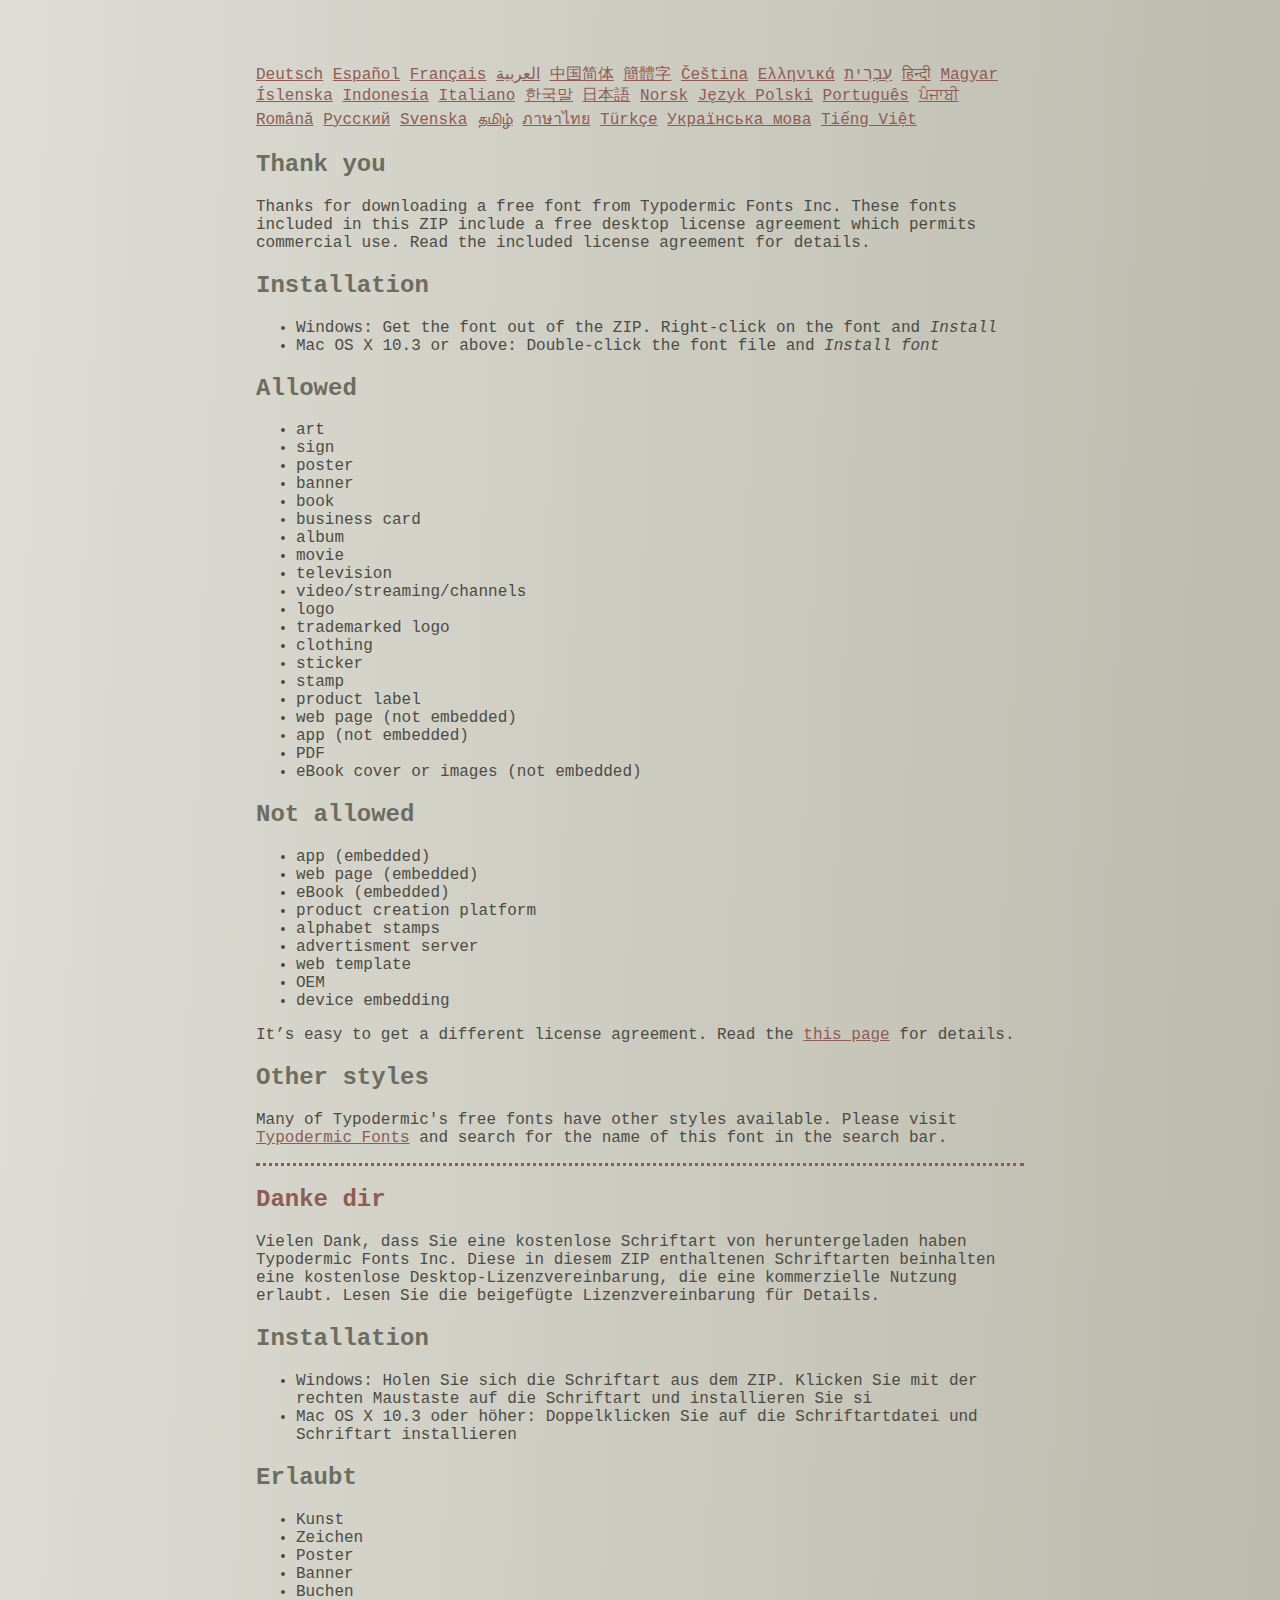
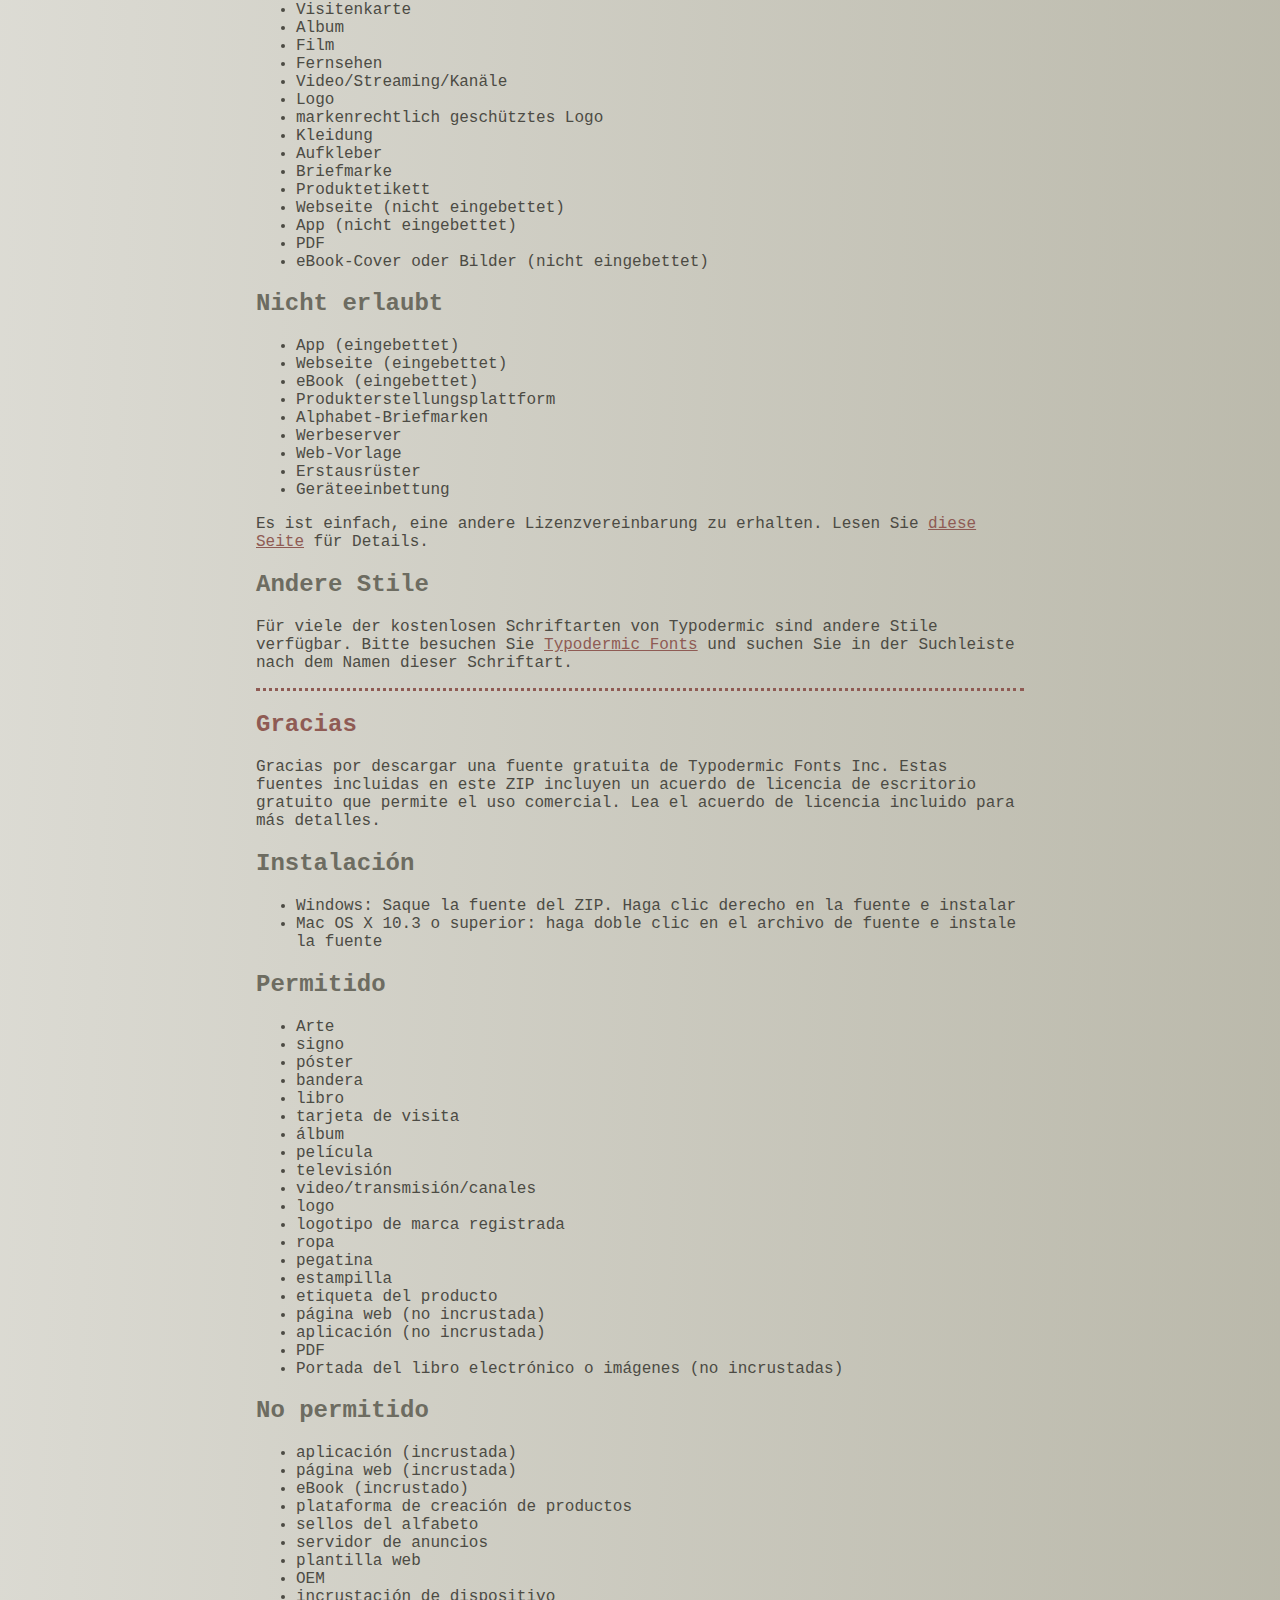
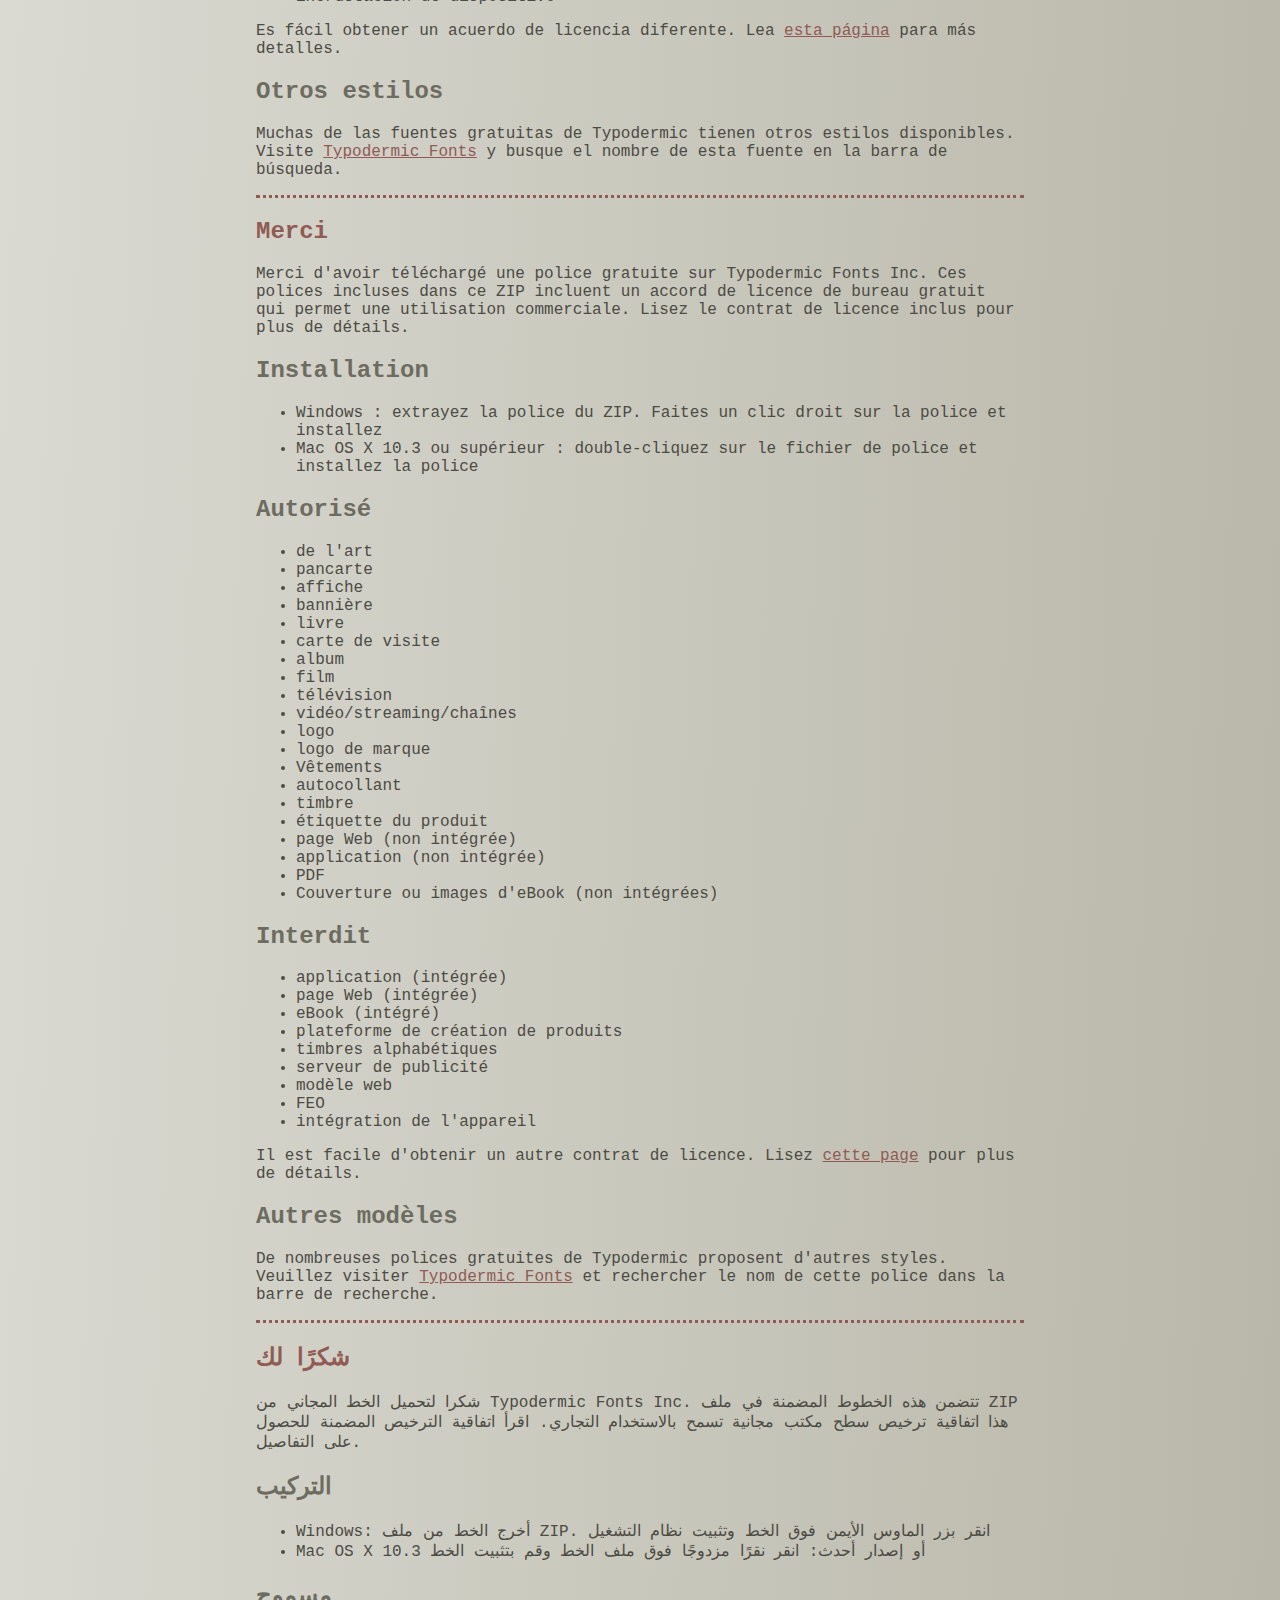
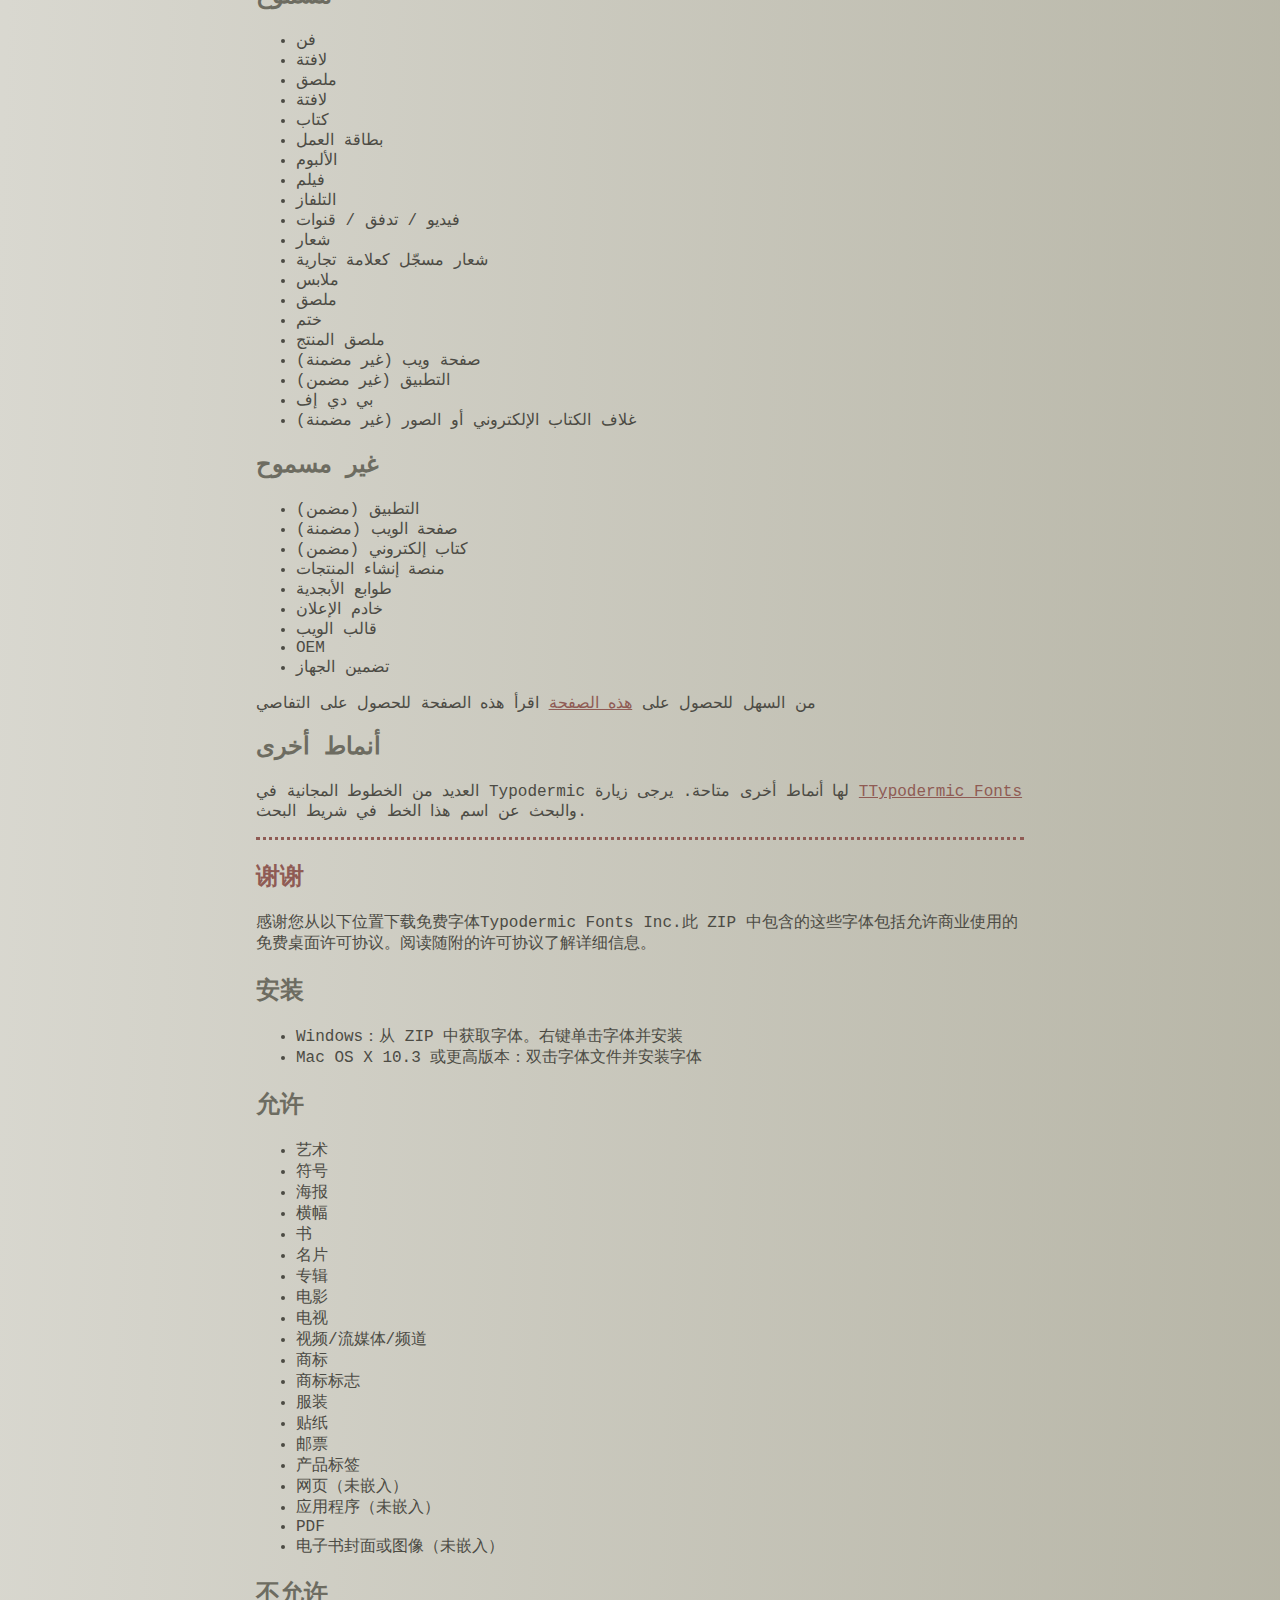
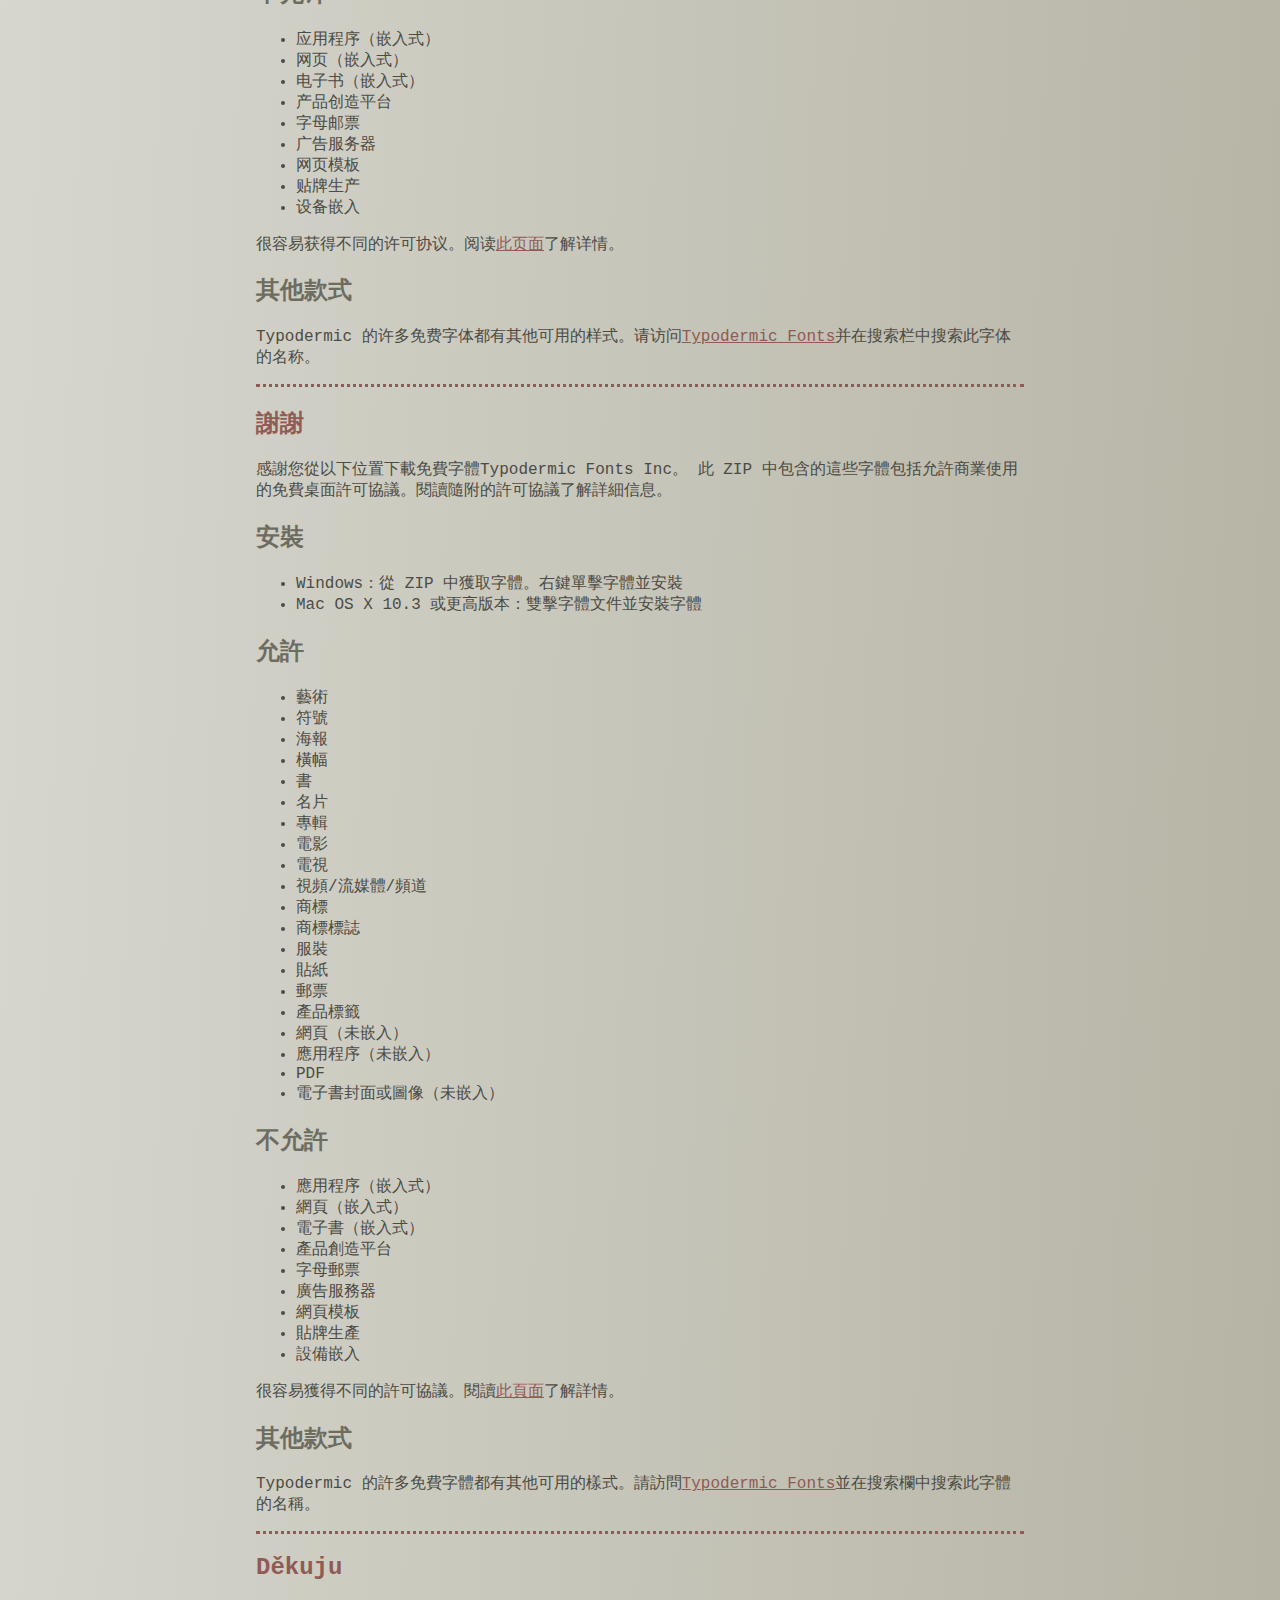
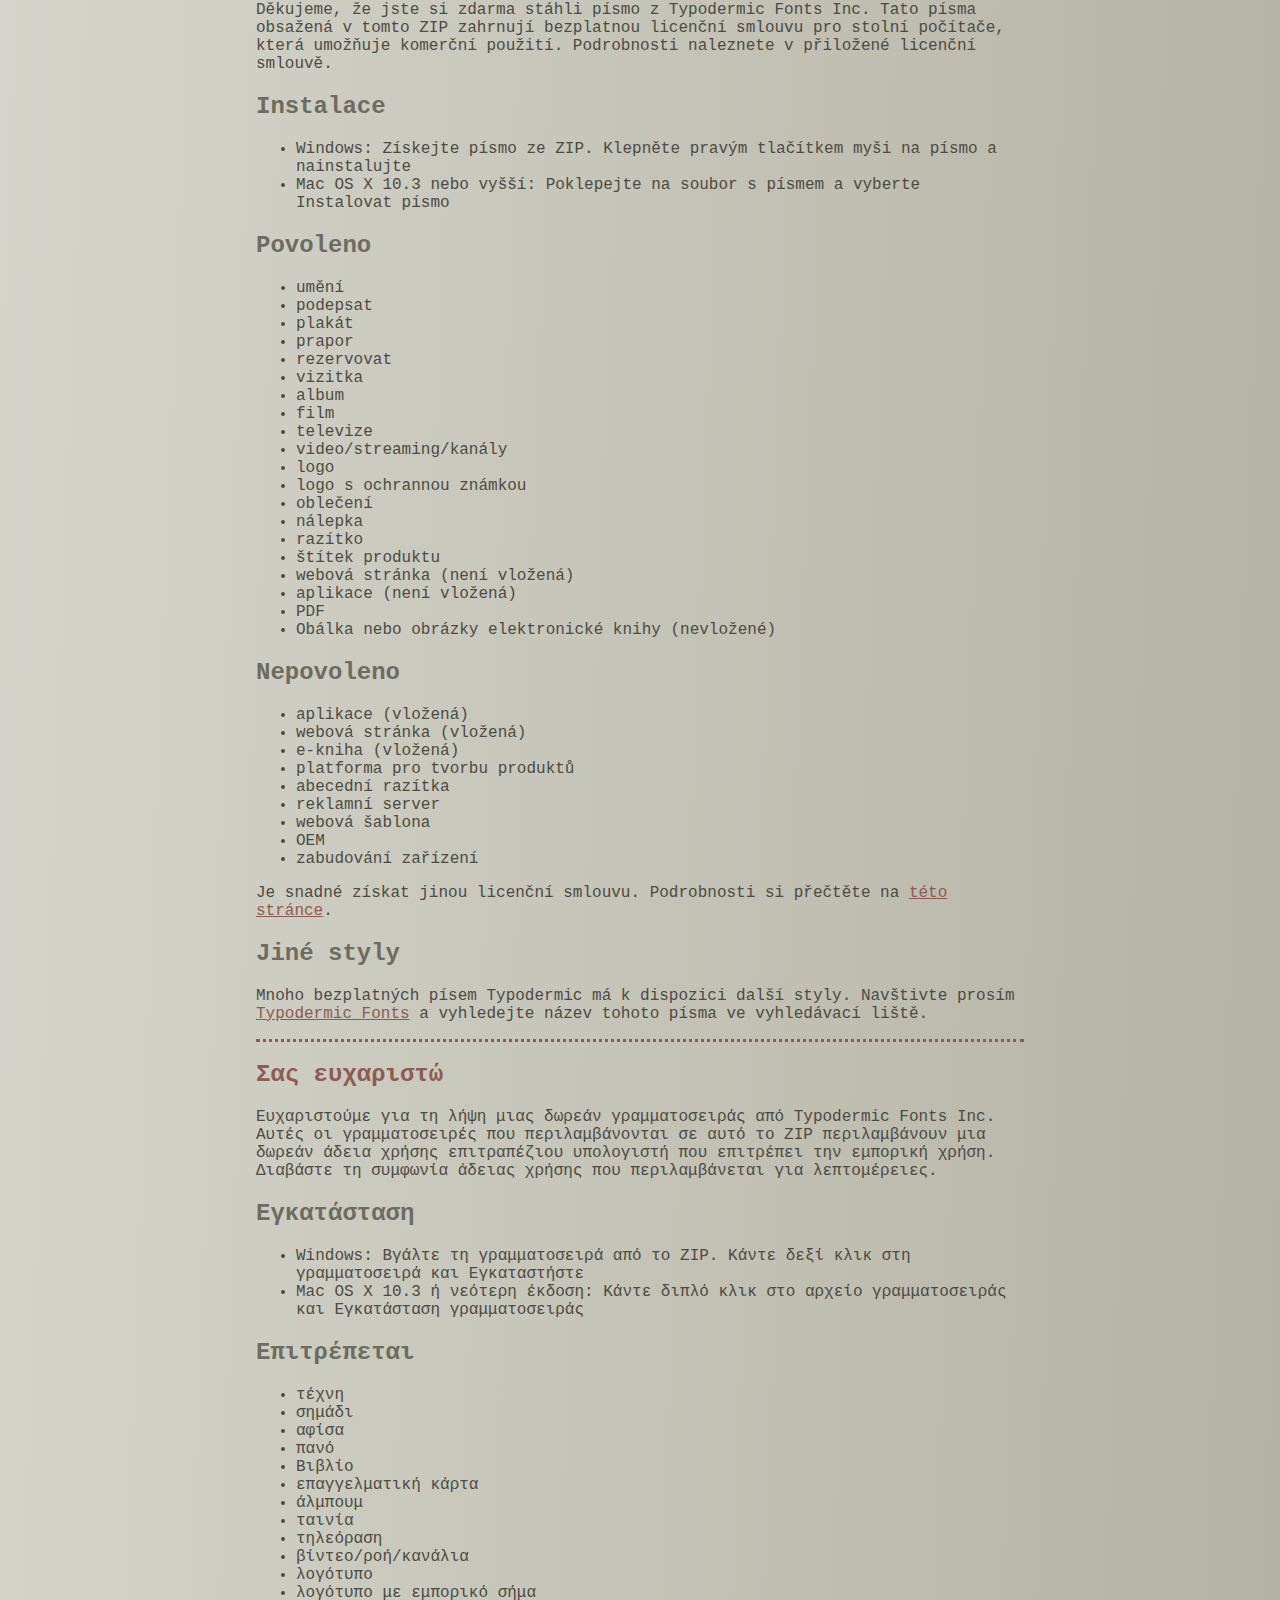
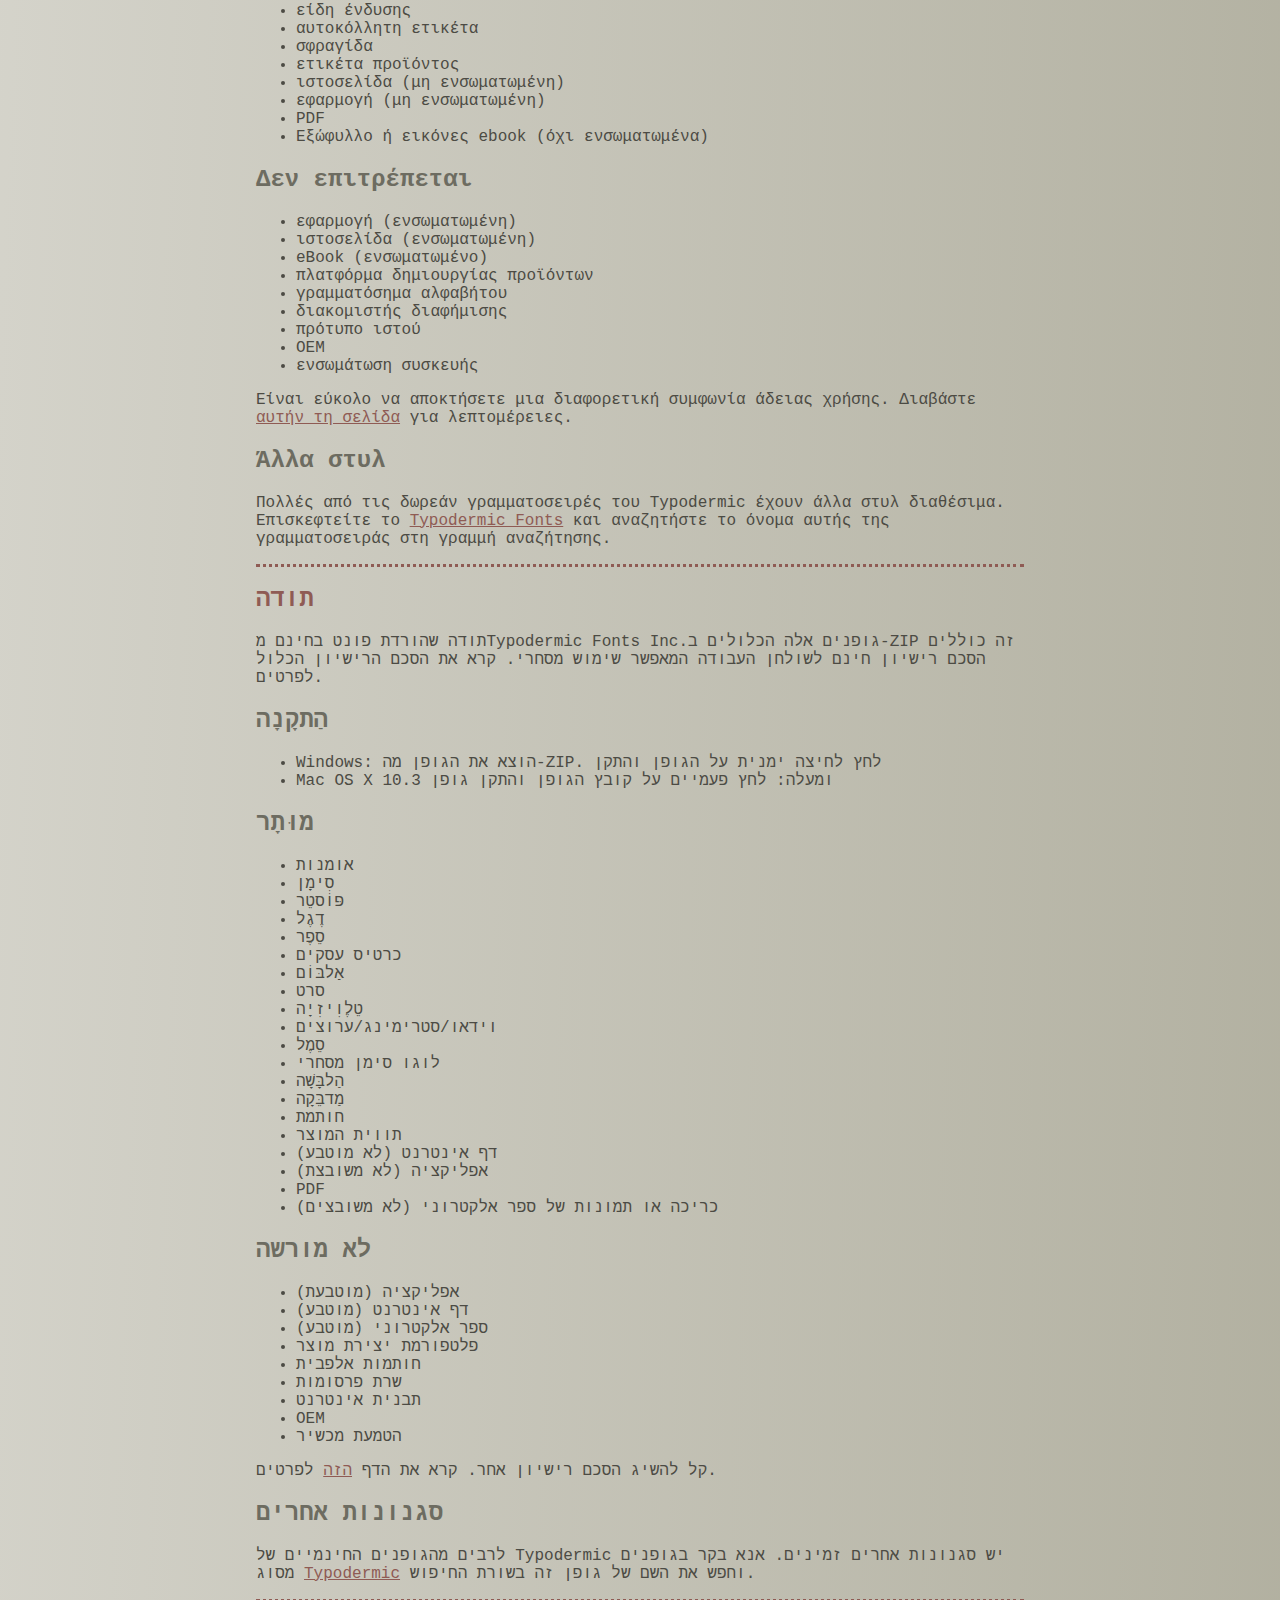
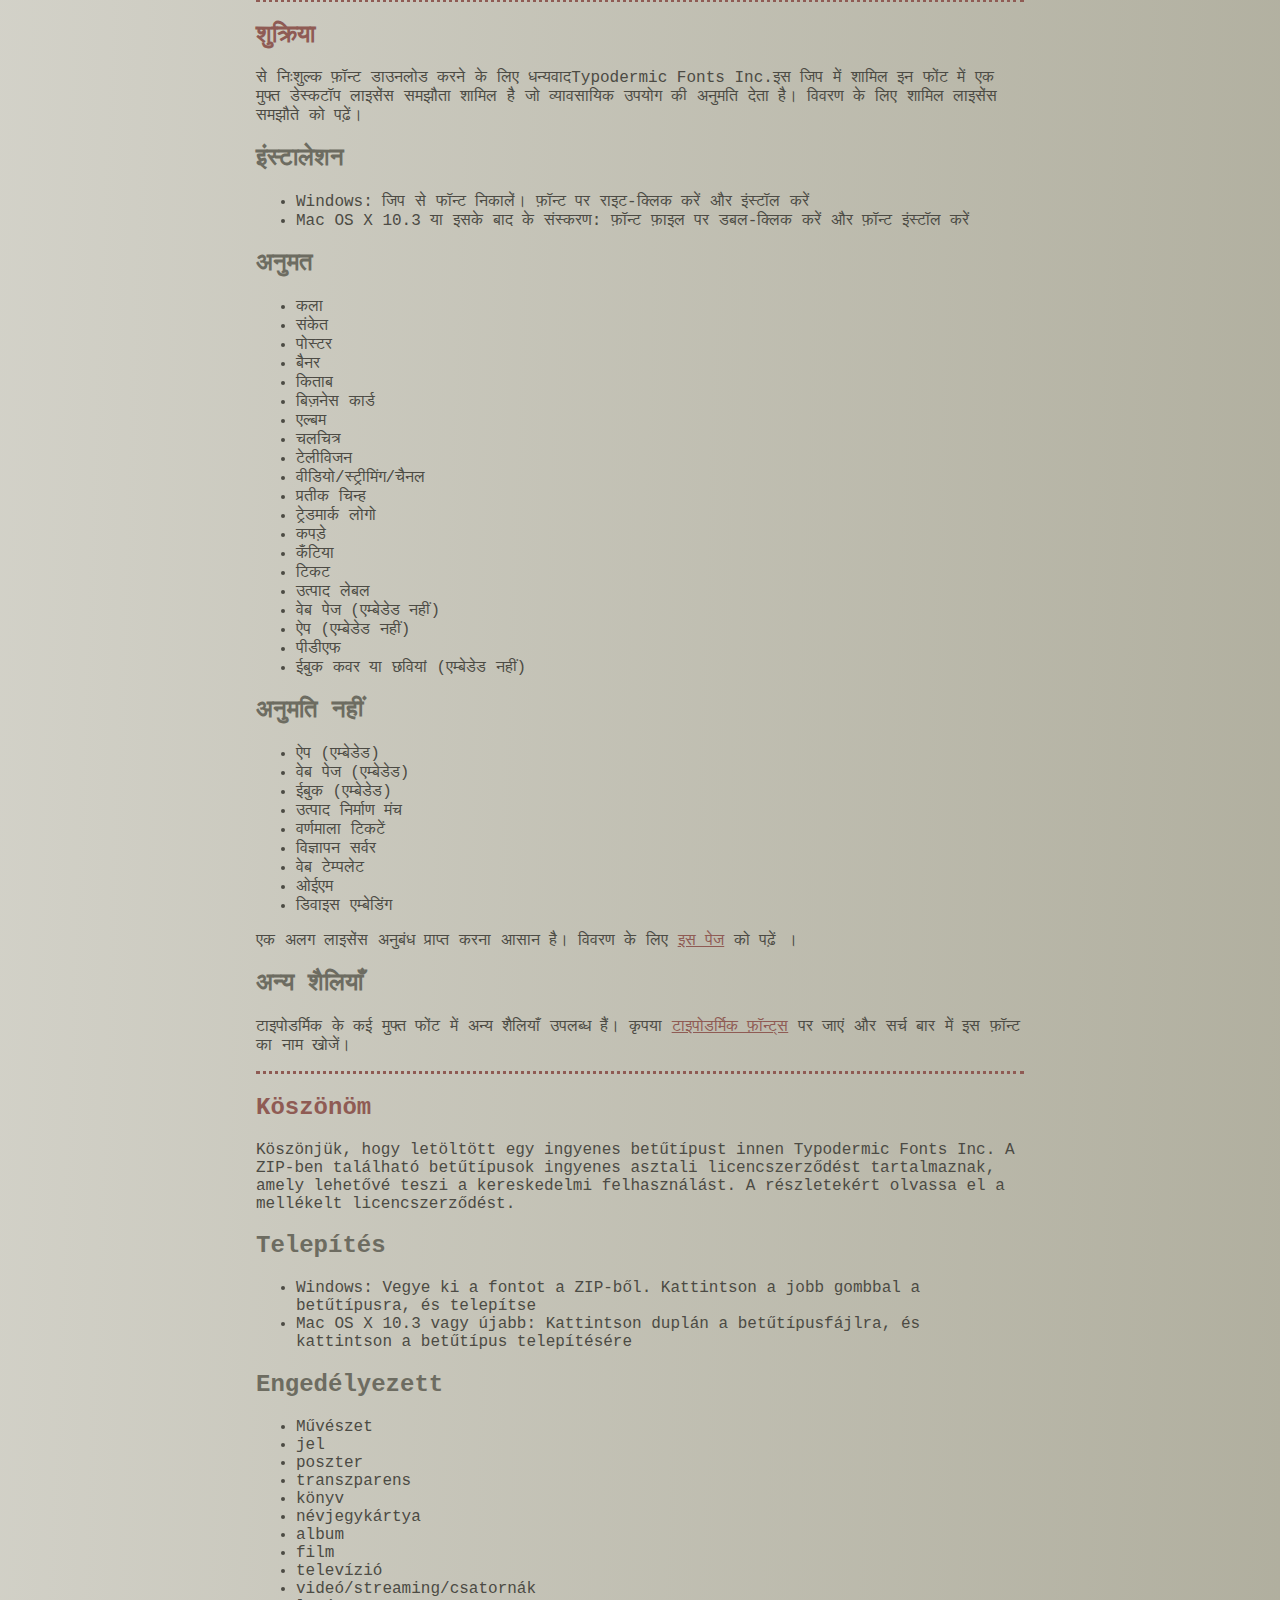
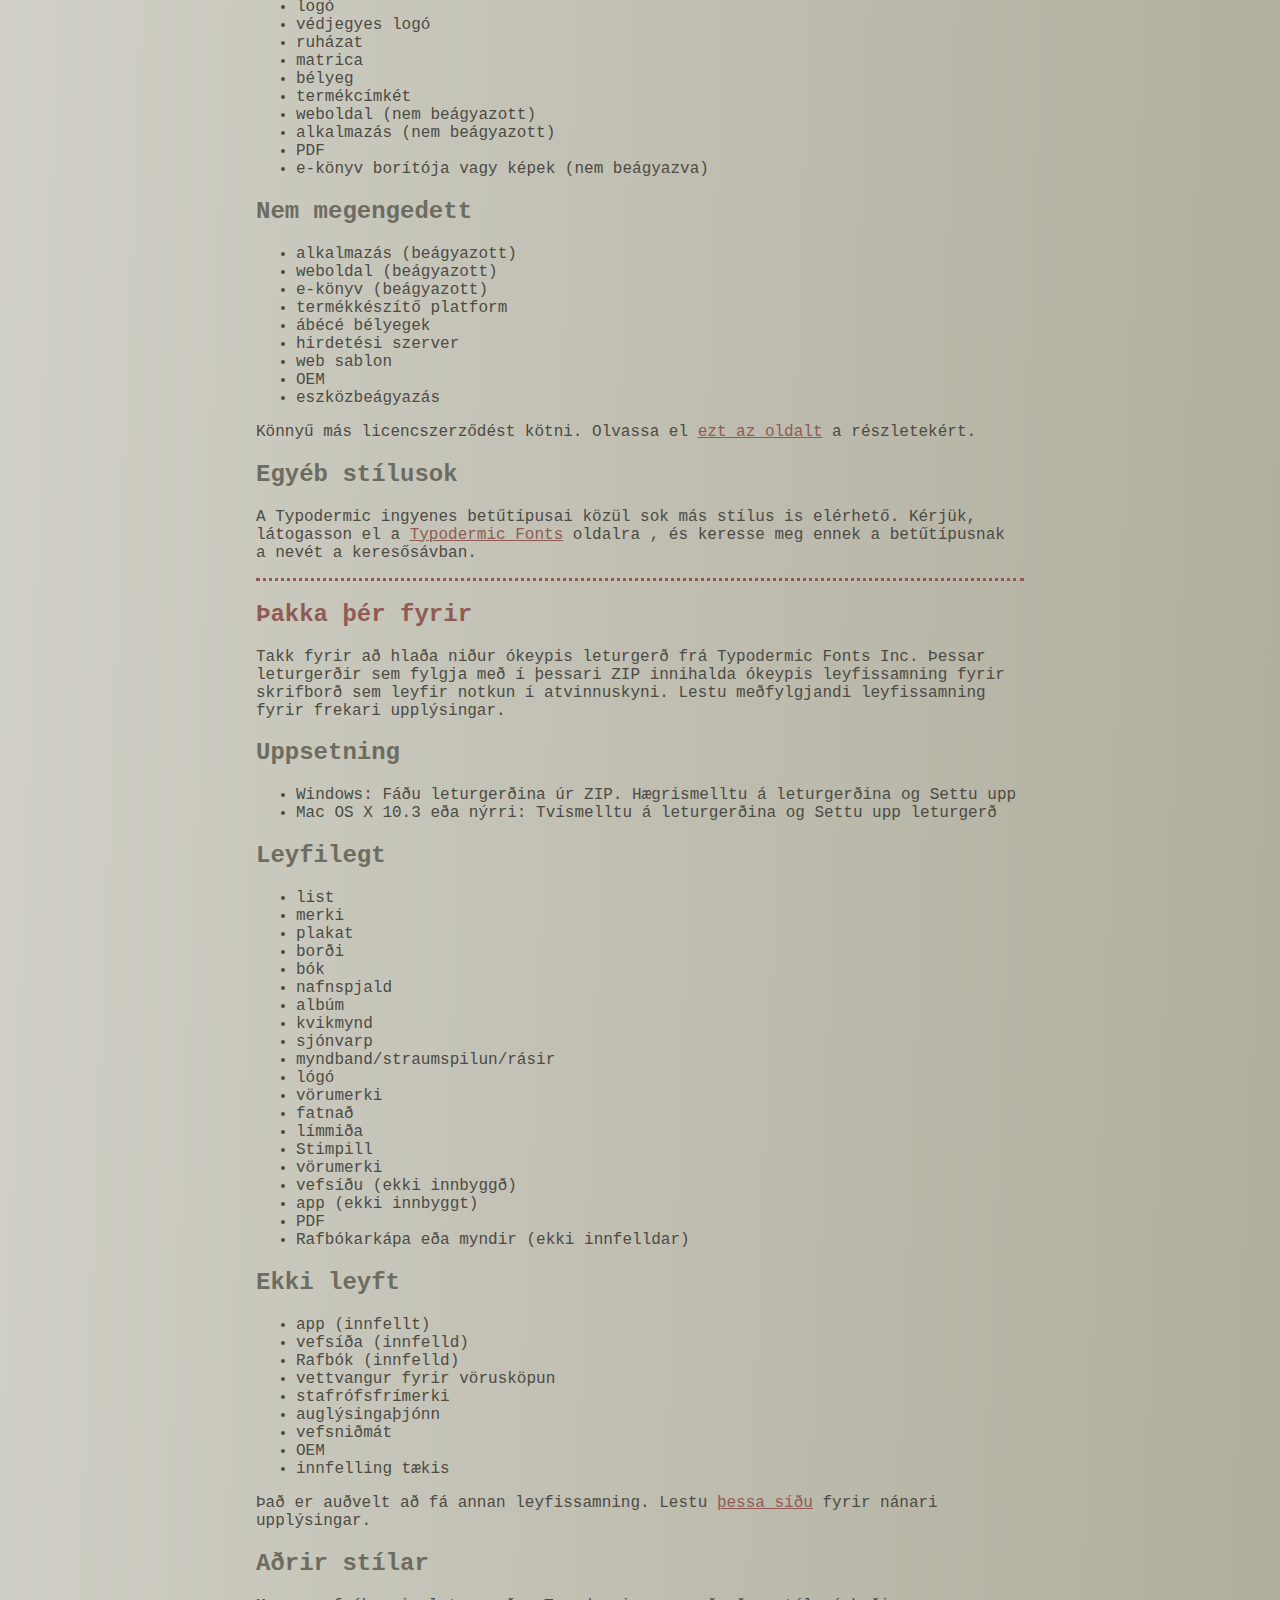
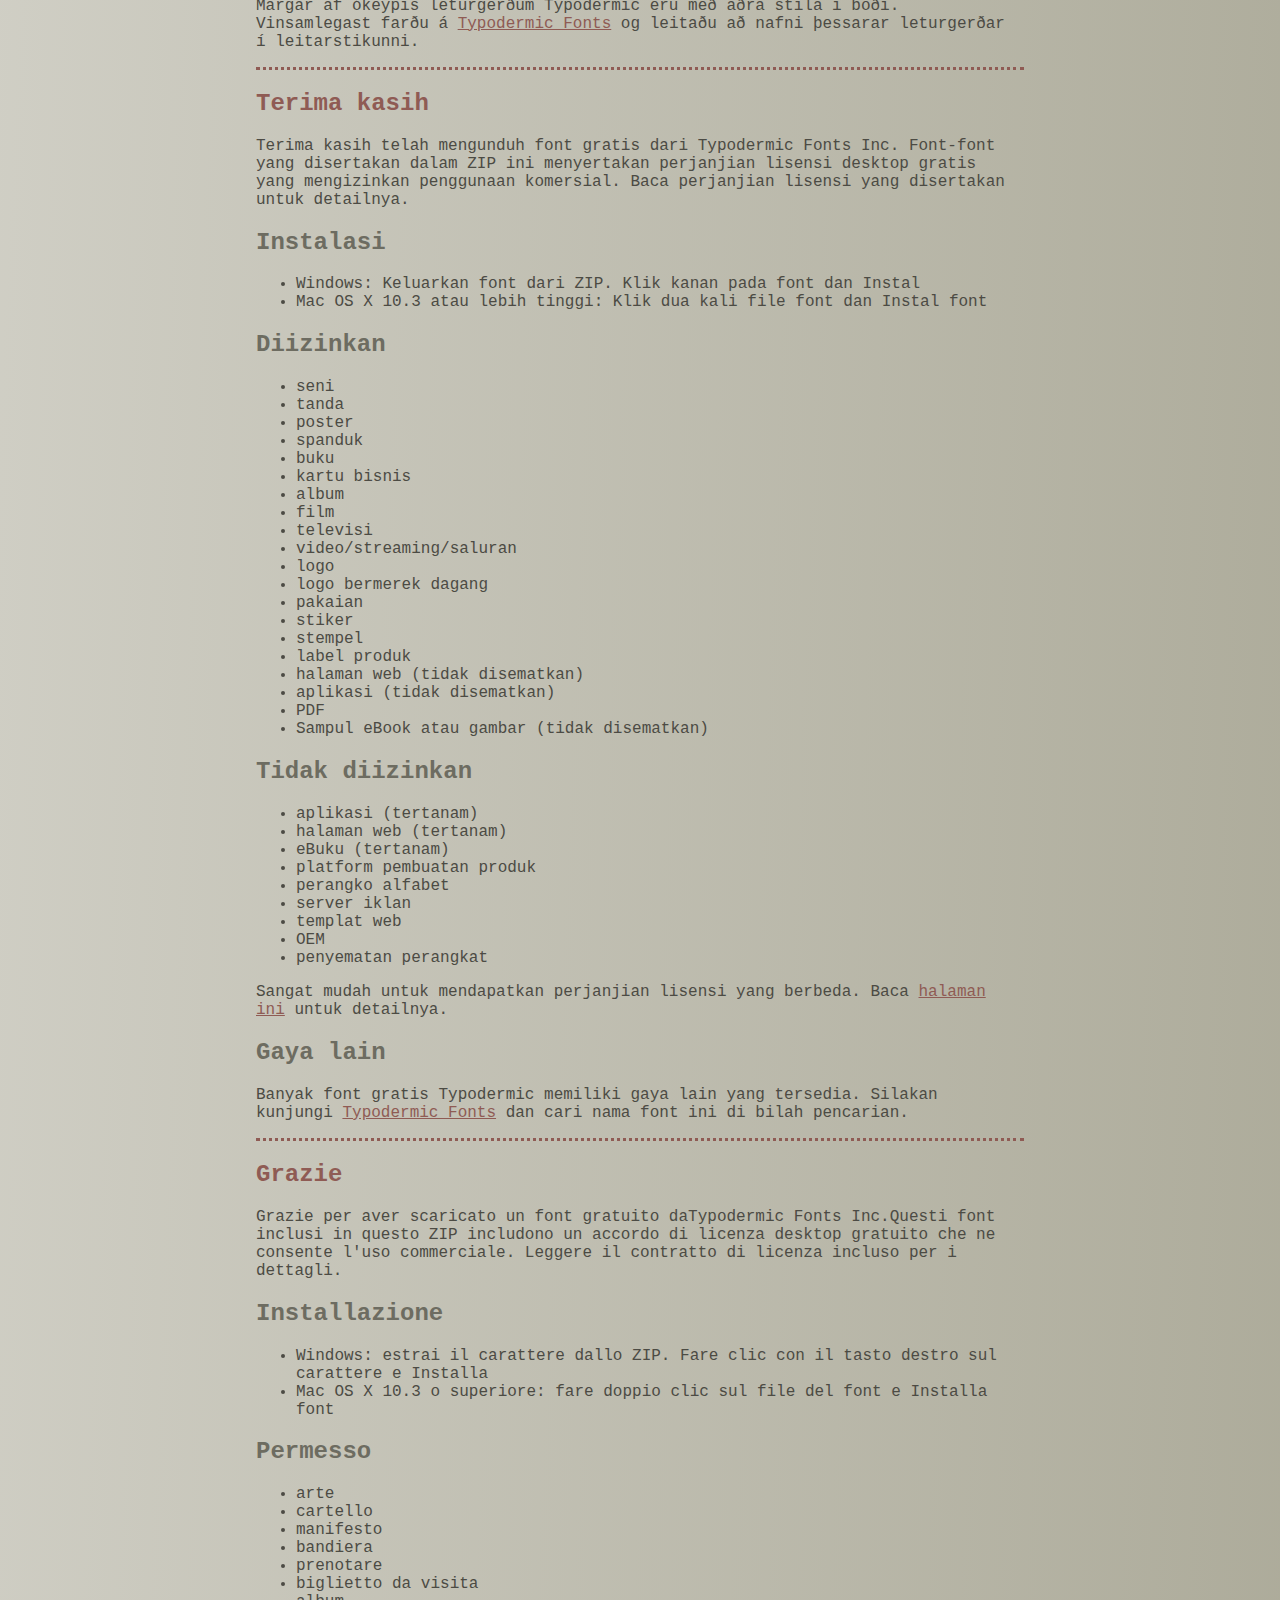
<file: Web 2/Font/coolvetica/read-this.html>
<head>
<meta http-equiv="Content-Type" content="text/html; charset=utf-8">
<title>Typodermic Fonts Inc. Free Font Instructions 2023</title>
<style type="text/css">
body {margin:30px 20% 120px 20%; padding:0px; font-family:Consolas, Courier, sans-serif; color:#4c4b44; background-color:#c2c1b3;
/* IE10 Consumer Preview */ 
background-image: -ms-linear-gradient(top left, #DEDDD6 0%, #9D9B87 100%);
/* Mozilla Firefox */ 
background-image: -moz-linear-gradient(top left, #DEDDD6 0%, #9D9B87 100%);
/* Opera */ 
background-image: -o-linear-gradient(top left, #DEDDD6 0%, #9D9B87 100%);
/* Webkit (Safari/Chrome 10) */ 
background-image: -webkit-gradient(linear, left top, right bottom, color-stop(0, #DEDDD6), color-stop(1, #9D9B87));
/* Webkit (Chrome 11+) */ 
background-image: -webkit-linear-gradient(top left, #DEDDD6 0%, #9D9B87 100%);
/* W3C Markup, IE10 Release Preview */ 
background-image: linear-gradient(to bottom right, #DEDDD6 0%, #9D9B87 100%);
	}
h2 {color:#6d6c61;}
a {color:#8f5b54;}
a:hover {color:#ffffff; background-color:#9a998c;}
hr.dotted {border: 0; border-top: 3px dotted #8f5b54;}
</style>
</head>

<body>

<br>

<p translate="no">
<a href="#German">Deutsch</a>
<a href="#Spanish">Español</a>
<a href="#French">Français</a>
<a href="#Arabic">العربية</a>
<a href="#Chinese">中国简体</a>
<a href="#Chinese(trad)">簡體字</a>
<a href="#Czech">Čeština</a>
<a href="#Greek">Ελληνικά</a>
<a href="#Hebrew">עִבְרִית</a>
<a href="#Hindi">हिन्दी</a>
<a href="#Hungarian">Magyar</a>
<a href="#Icelandic">Íslenska</a>
<a href="#Indonesian">Indonesia</a>
<a href="#Italian">Italiano</a>
<a href="#Korean">한국말</a>
<a href="#Japanese">日本語</a>
<a href="#Norwegian">Norsk</a>
<a href="#Polish">Język&nbsp;Polski</a>
<a href="#Portuguese">Português</a>
<a href="#Punjabi">ਪੰਜਾਬੀ</a>
<a href="#Romanian">Română</a>
<a href="#Russian">Русский</a>
<a href="#Swedish">Svenska</a>
<a href="#Tamil">தமிழ்</a>
<a href="#Thai">ภาษาไทย</a>
<a href="#Turkish">Türkçe</a>
<a href="#Ukrainian">Українська&nbsp;мова</a>
<a href="#Vietnamese">Tiếng&nbsp;Việt</a>
</p>

<h2>Thank you</h2>

<p>Thanks for downloading a free font from <span translate="no">Typodermic Fonts Inc.</span> These fonts included in this ZIP include a free desktop license agreement which permits commercial use. Read the included license agreement for details.</p>


<h2>Installation</h2>
<ul><li>Windows: Get the font out of the ZIP. Right-click on the font and <em>Install</em><li>Mac OS X 10.3 or above: Double-click the font file and <em>Install font</em></ul>

<h2>Allowed</h2>

<ul>
<li>art</li>
<li>sign</li>
<li>poster</li>
<li>banner</li>
<li>book</li>
<li>business card</li>
<li>album</li>
<li>movie</li>
<li>television</li>
<li>video/streaming/channels</li>
<li>logo</li>
<li>trademarked logo</li>
<li>clothing</li>
<li>sticker</li>
<li>stamp</li>
<li>product label</li>
<li>web page (not embedded)</li>
<li>app (not embedded)</li>
<li>PDF</li>
<li>eBook cover or images (not embedded)</li>
</ul>

<h2>Not allowed</h2>

<ul>
<li>app (embedded)</li>
<li>web page (embedded)</li>
<li>eBook (embedded)</li>
<li>product creation platform</li>
<li>alphabet stamps</li>
<li>advertisment server</li>
<li>web template</li>
<li>OEM</li>
<li>device embedding</li>
</ul>

<p>It&rsquo;s easy to get a different license agreement. Read the <a href="https://typodermicfonts.com/license/">this page</a> for details. </p>

<h2>Other styles</h2>

<p>Many of Typodermic's free fonts have other styles available. Please visit <a href="https://typodermicfonts.com">Typodermic Fonts</a> and search for the name of this font in the search bar.</p>

<hr class="dotted">

<h2><a id="German">Danke dir</a></h2>

<p>Vielen Dank, dass Sie eine kostenlose Schriftart von heruntergeladen haben Typodermic Fonts Inc. Diese in diesem ZIP enthaltenen Schriftarten beinhalten eine kostenlose Desktop-Lizenzvereinbarung, die eine kommerzielle Nutzung erlaubt. Lesen Sie die beigefügte Lizenzvereinbarung für Details.</p>


<h2>Installation</h2>
<ul><li>Windows: Holen Sie sich die Schriftart aus dem ZIP. Klicken Sie mit der rechten Maustaste auf die Schriftart und installieren Sie si<li>Mac OS X 10.3 oder höher: Doppelklicken Sie auf die Schriftartdatei und Schriftart installieren </ul>

<h2>Erlaubt</h2>

<ul>
<li>Kunst</li>
<li>Zeichen</li>
<li>Poster</li>
<li>Banner</li>
<li>Buchen</li>
<li>Visitenkarte</li>
<li>Album</li>
<li>Film</li>
<li>Fernsehen</li>
<li>Video/Streaming/Kanäle</li>
<li>Logo</li>
<li>markenrechtlich geschütztes Logo</li>
<li>Kleidung</li>
<li>Aufkleber</li>
<li>Briefmarke</li>
<li>Produktetikett</li>
<li>Webseite (nicht eingebettet)</li>
<li>App (nicht eingebettet)</li>
<li>PDF</li>
<li>eBook-Cover oder Bilder (nicht eingebettet)</li>
</ul>

<h2>Nicht erlaubt</h2>

<ul>
<li>App (eingebettet)</li>
<li>Webseite (eingebettet)</li>
<li>eBook (eingebettet)</li>
<li>Produkterstellungsplattform</li>
<li>Alphabet-Briefmarken</li>
<li>Werbeserver</li>
<li>Web-Vorlage</li>
<li>Erstausrüster</li>
<li>Geräteeinbettung</li>
</ul>

<p>Es ist einfach, eine andere Lizenzvereinbarung zu erhalten. Lesen Sie <a href="https://typodermicfonts.com/license/">diese Seite</a> für Details.</p>

<h2>Andere Stile</h2>

<p>Für viele der kostenlosen Schriftarten von Typodermic sind andere Stile verfügbar. Bitte besuchen Sie <a href="https://typodermicfonts.com">Typodermic Fonts</a> und suchen Sie in der Suchleiste nach dem Namen dieser Schriftart.</p>


<hr class="dotted">

<h2><a id="Spanish">Gracias</a></h2>

<p>Gracias por descargar una fuente gratuita de Typodermic Fonts Inc. Estas fuentes incluidas en este ZIP incluyen un acuerdo de licencia de escritorio gratuito que permite el uso comercial. Lea el acuerdo de licencia incluido para más detalles.</p>


<h2>Instalación</h2>
<ul><li>Windows: Saque la fuente del ZIP. Haga clic derecho en la fuente e instalar <li>Mac OS X 10.3 o superior: haga doble clic en el archivo de fuente e instale la fuente</ul>

<h2>Permitido</h2>

<ul>
<li>Arte</li>
<li>signo</li>
<li>póster</li>
<li>bandera</li>
<li>libro</li>
<li>tarjeta de visita</li>
<li>álbum</li>
<li>película</li>
<li>televisión</li>
<li>video/transmisión/canales</li>
<li>logo</li>
<li>logotipo de marca registrada</li>
<li>ropa</li>
<li>pegatina</li>
<li>estampilla</li>
<li>etiqueta del producto</li>
<li>página web (no incrustada)</li>
<li>aplicación (no incrustada)</li>
<li>PDF</li>
<li>Portada del libro electrónico o imágenes (no incrustadas)</li>
</ul>


<h2>No permitido</h2>

<ul>
<li>aplicación (incrustada)</li>
<li>página web (incrustada)</li>
<li>eBook (incrustado)</li>
<li>plataforma de creación de productos</li>
<li>sellos del alfabeto</li>
<li>servidor de anuncios</li>
<li>plantilla web</li>
<li>OEM</li>
<li>incrustación de dispositivo</li>
</ul>

<p>Es fácil obtener un acuerdo de licencia diferente. Lea <a href="https://typodermicfonts.com/license/">esta página</a> para más detalles.</p>

<h2>Otros estilos</h2>

<p>Muchas de las fuentes gratuitas de Typodermic tienen otros estilos disponibles. Visite  <a href="https://typodermicfonts.com">Typodermic Fonts</a> y busque el nombre de esta fuente en la barra de búsqueda.</p>


<hr class="dotted">

<h2><a id="French">Merci</a></h2>

<p>Merci d'avoir téléchargé une police gratuite sur Typodermic Fonts Inc. Ces polices incluses dans ce ZIP incluent un accord de licence de bureau gratuit qui permet une utilisation commerciale. Lisez le contrat de licence inclus pour plus de détails.</p>


<h2>Installation</h2>
<ul><li>Windows : extrayez la police du ZIP. Faites un clic droit sur la police et installez<li>Mac OS X 10.3 ou supérieur : double-cliquez sur le fichier de police et installez la police</ul>
  



<h2>Autorisé</h2>

<ul>
<li>de l'art</li>
<li>pancarte</li>
<li>affiche</li>
<li>bannière</li>
<li>livre</li>
<li>carte de visite</li>
<li>album</li>
<li>film</li>
<li>télévision</li>
<li>vidéo/streaming/chaînes</li>
<li>logo</li>
<li>logo de marque</li>
<li>Vêtements</li>
<li>autocollant</li>
<li>timbre</li>
<li>étiquette du produit</li>
<li>page Web (non intégrée)</li>
<li>application (non intégrée)</li>
<li>PDF</li>
<li>Couverture ou images d'eBook (non intégrées)</li>
</ul>
 


<h2>Interdit</h2>

<ul>
<li>application (intégrée)</li>
<li>page Web (intégrée)</li>
<li>eBook (intégré)</li>
<li>plateforme de création de produits</li>
<li>timbres alphabétiques</li>
<li>serveur de publicité</li>
<li>modèle web</li>
<li>FEO</li>
<li>intégration de l'appareil</li>
</ul>

<p>Il est facile d'obtenir un autre contrat de licence. Lisez  <a href="https://typodermicfonts.com/license/">cette page</a> pour plus de détails.</p>

<h2>Autres modèles</h2>

<p>De nombreuses polices gratuites de Typodermic proposent d'autres styles. Veuillez visiter  <a href="https://typodermicfonts.com">Typodermic Fonts</a> et rechercher le nom de cette police dans la barre de recherche.</p>


<hr class="dotted">

<h2><a id="Arabic">شكرًا لك</a></h2>

<p>

شكرا لتحميل الخط المجاني من Typodermic Fonts Inc. تتضمن هذه الخطوط المضمنة في ملف ZIP هذا اتفاقية ترخيص سطح مكتب مجانية تسمح بالاستخدام التجاري. اقرأ اتفاقية الترخيص المضمنة للحصول على التفاصيل.</p>


<h2>التركيب</h2>
<ul><li>Windows: أخرج الخط من ملف ZIP. انقر بزر الماوس الأيمن فوق الخط وتثبيت
    نظام التشغيل <li>Mac OS X 10.3 أو إصدار أحدث: انقر نقرًا مزدوجًا فوق ملف الخط وقم بتثبيت الخط</em></ul>

<h2>مسموح</h2>

<ul>
<li>فن</li>
<li>لافتة</li>
<li>ملصق</li>
<li>لافتة</li>
<li>كتاب</li>
<li>بطاقة العمل</li>
<li>الألبوم</li>
<li>فيلم</li>
<li>التلفاز</li>
<li>فيديو / تدفق / قنوات</li>
<li>شعار</li>
<li>شعار مسجّل كعلامة تجارية</li>
<li>ملابس</li>
<li>ملصق</li>
<li>ختم</li>
<li>ملصق المنتج</li>
<li>صفحة ويب (غير مضمنة)</li>
<li>التطبيق (غير مضمن)</li>
<li>بي دي إف</li>
<li>غلاف الكتاب الإلكتروني أو الصور (غير مضمنة)</li>
</ul>

<h2>غير مسموح</h2>

<ul>
<li>التطبيق (مضمن)</li>
<li>صفحة الويب (مضمنة)</li>
<li>كتاب إلكتروني (مضمن)</li>
<li>منصة إنشاء المنتجات</li>
<li>طوابع الأبجدية</li>
<li>خادم الإعلان</li>
<li>قالب الويب</li>
<li>OEM</li>
<li>تضمين الجهاز</li>
</ul>

<p>من السهل  للحصول على <a href="https://typodermicfonts.com/license/">هذه الصفحة</a>  اقرأ هذه الصفحة للحصول على التفاصي</p>


<h2>أنماط أخرى</h2>

<p>العديد من الخطوط المجانية في Typodermic لها أنماط أخرى متاحة. يرجى زيارة <a href="https://typodermicfonts.com">TTypodermic Fonts</a> والبحث عن اسم هذا الخط في شريط البحث.</p>


<hr class="dotted">

<h2><a id="Chinese">谢谢</a></h2>

<p>感谢您从以下位置下载免费字体Typodermic Fonts Inc.此 ZIP 中包含的这些字体包括允许商业使用的免费桌面许可协议。阅读随附的许可协议了解详细信息。</p>


<h2>安装</h2>
<ul><li>Windows：从 ZIP 中获取字体。右键单击字体并安装<li>Mac OS X 10.3 或更高版本：双击字体文件并安装字体 </ul>

<h2>允许</h2>





<ul>
<li>艺术</li>
<li>符号</li>
<li>海报</li>
<li>横幅</li>
<li>书</li>
<li>名片</li>
<li>专辑</li>
<li>电影</li>
<li>电视</li>
<li>视频/流媒体/频道</li>
<li>商标</li>
<li>商标标志</li>
<li>服装</li>
<li>贴纸</li>
<li>邮票</li>
<li>产品标签</li>
<li>网页（未嵌入）</li>
<li>应用程序（未嵌入）</li>
<li>PDF</li>
<li>电子书封面或图像（未嵌入）</li>
</ul>

<h2>不允许</h2>

<ul>
<li>应用程序（嵌入式）</li>
<li>网页（嵌入式）</li>
<li>电子书（嵌入式）</li>
<li>产品创造平台</li>
<li>字母邮票</li>
<li>广告服务器</li>
<li>网页模板</li>
<li>贴牌生产</li>
<li>设备嵌入</li>
</ul>

<p>很容易获得不同的许可协议。阅读<a href="https://typodermicfonts.com/license/">此页面</a>了解详情。</p>

<h2>其他款式</h2>

<p>Typodermic 的许多免费字体都有其他可用的样式。请访问<a href="https://typodermicfonts.com">Typodermic Fonts</a>并在搜索栏中搜索此字体的名称。</p>


<hr class="dotted">

<h2><a id="Chinese(trad)">謝謝</a></h2>

<p>感謝您從以下位置下載免費字體Typodermic Fonts Inc。 此 ZIP 中包含的這些字體包括允許商業使用的免費桌面許可協議。閱讀隨附的許可協議了解詳細信息。</p>


<h2>安裝</h2>
<ul><li>Windows：從 ZIP 中獲取字體。右鍵單擊字體並安裝<li>Mac OS X 10.3 或更高版本：雙擊字體文件並安裝字體 </ul>

<h2>允許</h2>

<ul>
<li>藝術</li>
<li>符號</li>
<li>海報</li>
<li>橫幅</li>
<li>書</li>
<li>名片</li>
<li>專輯</li>
<li>電影</li>
<li>電視</li>
<li>視頻/流媒體/頻道</li>
<li>商標</li>
<li>商標標誌</li>
<li>服裝</li>
<li>貼紙</li>
<li>郵票</li>
<li>產品標籤</li>
<li>網頁（未嵌入）</li>
<li>應用程序（未嵌入）</li>
<li>PDF</li>
<li>電子書封面或圖像（未嵌入）</li>


</ul>

<h2>不允許</h2>

<ul>
<li>應用程序（嵌入式）</li>
<li>網頁（嵌入式）</li>
<li>電子書（嵌入式）</li>
<li>產品創造平台</li>
<li>字母郵票</li>
<li>廣告服務器</li>
<li>網頁模板</li>
<li>貼牌生產</li>
<li>設備嵌入</li>
</ul>

<p>很容易獲得不同的許可協議。閱讀<a href="https://typodermicfonts.com/license/">此頁面</a>了解詳情。</p>

<h2>其他款式</h2>

<p>Typodermic 的許多免費字體都有其他可用的樣式。請訪問<a href="https://typodermicfonts.com">Typodermic Fonts</a>並在搜索欄中搜索此字體的名稱。</p>


<hr class="dotted">

<h2><a id="Czech">Děkuju</a></h2>

<p>Děkujeme, že jste si zdarma stáhli písmo z Typodermic Fonts Inc. Tato písma obsažená v tomto ZIP zahrnují bezplatnou licenční smlouvu pro stolní počítače, která umožňuje komerční použití. Podrobnosti naleznete v přiložené licenční smlouvě.</p>


<h2>Instalace</h2>
<ul><li>Windows: Získejte písmo ze ZIP. Klepněte pravým tlačítkem myši na písmo a nainstalujte <li>Mac OS X 10.3 nebo vyšší: Poklepejte na soubor s písmem a vyberte Instalovat písmo </ul>

<h2>Povoleno</h2>

<ul>
<li>umění</li>
<li>podepsat</li>
<li>plakát</li>
<li>prapor</li>
<li>rezervovat</li>
<li>vizitka</li>
<li>album</li>
<li>film</li>
<li>televize</li>
<li>video/streaming/kanály</li>
<li>logo</li>
<li>logo s ochrannou známkou</li>
<li>oblečení</li>
<li>nálepka</li>
<li>razítko</li>
<li>štítek produktu</li>
<li>webová stránka (není vložená)</li>
<li>aplikace (není vložená)</li>
<li>PDF</li>
<li>Obálka nebo obrázky elektronické knihy (nevložené)</li>
</ul>

<h2>Nepovoleno</h2>

<ul>
<li>aplikace (vložená)</li>
<li>webová stránka (vložená)</li>
<li>e-kniha (vložená)</li>
<li>platforma pro tvorbu produktů</li>
<li>abecední razítka</li>
<li>reklamní server</li>
<li>webová šablona</li>
<li>OEM</li>
<li>zabudování zařízení</li>
</ul>

<p>Je snadné získat jinou licenční smlouvu. Podrobnosti si přečtěte na <a href="https://typodermicfonts.com/license/">této stránce</a>.

<h2>Jiné styly</h2>

<p>Mnoho bezplatných písem Typodermic má k dispozici další styly. Navštivte prosím <a href="https://typodermicfonts.com">Typodermic Fonts</a> a vyhledejte název tohoto písma ve vyhledávací liště.</p>

<hr class="dotted">

<h2><a id="Greek">Σας ευχαριστώ</a></h2>

<p>Ευχαριστούμε για τη λήψη μιας δωρεάν γραμματοσειράς από Typodermic Fonts Inc. Αυτές οι γραμματοσειρές που περιλαμβάνονται σε αυτό το ZIP περιλαμβάνουν μια δωρεάν άδεια χρήσης επιτραπέζιου υπολογιστή που επιτρέπει την εμπορική χρήση. Διαβάστε τη συμφωνία άδειας χρήσης που περιλαμβάνεται για λεπτομέρειες.</p>


<h2>Εγκατάσταση</h2>
<ul><li>Windows: Βγάλτε τη γραμματοσειρά από το ZIP. Κάντε δεξί κλικ στη γραμματοσειρά και Εγκαταστήστε <li>Mac OS X 10.3 ή νεότερη έκδοση: Κάντε διπλό κλικ στο αρχείο γραμματοσειράς και Εγκατάσταση γραμματοσειράς</ul>

<h2>Επιτρέπεται</h2>

<ul>
<li>τέχνη</li>
<li>σημάδι</li>
<li>αφίσα</li>
<li>πανό</li>
<li>Βιβλίο</li>
<li>επαγγελματική κάρτα</li>
<li>άλμπουμ</li>
<li>ταινία</li>
<li>τηλεόραση</li>
<li>βίντεο/ροή/κανάλια</li>
<li>λογότυπο</li>
<li>λογότυπο με εμπορικό σήμα</li>
<li>είδη ένδυσης</li>
<li>αυτοκόλλητη ετικέτα</li>
<li>σφραγίδα</li>
<li>ετικέτα προϊόντος</li>
<li>ιστοσελίδα (μη ενσωματωμένη)</li>
<li>εφαρμογή (μη ενσωματωμένη)</li>
<li>PDF</li>
<li>Εξώφυλλο ή εικόνες ebook (όχι ενσωματωμένα)</li>
</ul>

<h2>Δεν επιτρέπεται</h2>

<ul>
<li>εφαρμογή (ενσωματωμένη)</li>
<li>ιστοσελίδα (ενσωματωμένη)</li>
<li>eBook (ενσωματωμένο)</li>
<li>πλατφόρμα δημιουργίας προϊόντων</li>
<li>γραμματόσημα αλφαβήτου</li>
<li>διακομιστής διαφήμισης</li>
<li>πρότυπο ιστού</li>
<li>OEM</li>
<li>ενσωμάτωση συσκευής</li>
</ul>

<p>Είναι εύκολο να αποκτήσετε μια διαφορετική συμφωνία άδειας χρήσης. Διαβάστε <a href="https://typodermicfonts.com/license/">αυτήν τη σελίδα</a> για λεπτομέρειες.</p>

<h2>Άλλα στυλ</h2>

<p>Πολλές από τις δωρεάν γραμματοσειρές του Typodermic έχουν άλλα στυλ διαθέσιμα. Επισκεφτείτε το <a href="https://typodermicfonts.com">Typodermic Fonts</a> και αναζητήστε το όνομα αυτής της γραμματοσειράς στη γραμμή αναζήτησης.</p>


<hr class="dotted">

<h2><a id="Hebrew">תודה</a></h2>

<p>תודה שהורדת פונט בחינם מTypodermic Fonts Inc.גופנים אלה הכלולים ב-ZIP זה כוללים הסכם רישיון חינם לשולחן העבודה המאפשר שימוש מסחרי. קרא את הסכם הרישיון הכלול לפרטים.</p>


<h2>הַתקָנָה</h2>
<ul><li>Windows: הוצא את הגופן מה-ZIP. לחץ לחיצה ימנית על הגופן והתקן<li>Mac OS X 10.3 ומעלה: לחץ פעמיים על קובץ הגופן והתקן גופן</ul>

   
<h2>מוּתָר</h2>

<ul>
<li>אומנות</li>
<li>סִימָן</li>
<li>פּוֹסטֵר</li>
<li>דֶגֶל</li>
<li>סֵפֶר</li>
<li>כרטיס עסקים</li>
<li>אַלבּוֹם</li>
<li>סרט</li>
<li>טֵלֶוִיזִיָה</li>
<li>וידאו/סטרימינג/ערוצים</li>
<li>סֵמֶל</li>
<li>לוגו סימן מסחרי</li>
<li>הַלבָּשָׁה</li>
<li>מַדבֵּקָה</li>
<li>חותמת</li>
<li>תווית המוצר</li>
<li>דף אינטרנט (לא מוטבע)</li>
<li>אפליקציה (לא משובצת)</li>
<li>PDF</li>
<li>כריכה או תמונות של ספר אלקטרוני (לא משובצים)</li>
</ul>

<h2>לא מורשה</h2>

<ul>
<li>אפליקציה (מוטבעת)</li>
<li>דף אינטרנט (מוטבע)</li>
<li>ספר אלקטרוני (מוטבע)</li>
<li>פלטפורמת יצירת מוצר</li>
<li>חותמות אלפבית</li>
<li>שרת פרסומות</li>
<li>תבנית אינטרנט</li>
<li>OEM</li>
<li>הטמעת מכשיר</li>
</ul>

<p>קל להשיג הסכם רישיון אחר. קרא את הדף <a href="https://typodermicfonts.com/license/">הזה</a> לפרטים.</p>

<h2>סגנונות אחרים</h2>

<p>לרבים מהגופנים החינמיים של Typodermic יש סגנונות אחרים זמינים. אנא בקר בגופנים מסוג <a href="https://typodermicfonts.com">Typodermic</a> וחפש את השם של גופן זה בשורת החיפוש.</p>

<hr class="dotted">

<h2><a id="Hindi">शुक्रिया</a></h2>

<p>से निःशुल्क फ़ॉन्ट डाउनलोड करने के लिए धन्यवादTypodermic Fonts Inc.इस जिप में शामिल इन फोंट में एक मुफ्त डेस्कटॉप लाइसेंस समझौता शामिल है जो व्यावसायिक उपयोग की अनुमति देता है। विवरण के लिए शामिल लाइसेंस समझौते को पढ़ें।</p>


<h2>इंस्टालेशन</h2>
<ul><li>Windows: जिप से फॉन्ट निकालें। फ़ॉन्ट पर राइट-क्लिक करें और इंस्टॉल करें<li>Mac OS X 10.3 या इसके बाद के संस्करण: फ़ॉन्ट फ़ाइल पर डबल-क्लिक करें और फ़ॉन्ट इंस्टॉल करें </ul>

<h2>अनुमत</h2>

<ul>
<li>कला</li>
<li>संकेत</li>
<li>पोस्टर</li>
<li>बैनर</li>
<li>किताब</li>
<li>बिज़नेस कार्ड</li>
<li>एल्बम</li>
<li>चलचित्र</li>
<li>टेलीविजन</li>
<li>वीडियो/स्ट्रीमिंग/चैनल</li>
<li>प्रतीक चिन्ह</li>
<li>ट्रेडमार्क लोगो</li>
<li>कपड़े</li>
<li>कँटिया</li>
<li>टिकट</li>
<li>उत्पाद लेबल</li>
<li>वेब पेज (एम्बेडेड नहीं)</li>
<li>ऐप (एम्बेडेड नहीं)</li>
<li>पीडीएफ</li>
<li>ईबुक कवर या छवियां (एम्बेडेड नहीं)</li>
</ul>

<h2>अनुमति नहीं</h2>

<ul>
<li>ऐप (एम्बेडेड)</li>
<li>वेब पेज (एम्बेडेड)</li>
<li>ईबुक (एम्बेडेड)</li>
<li>उत्पाद निर्माण मंच</li>
<li>वर्णमाला टिकटें</li>
<li>विज्ञापन सर्वर</li>
<li>वेब टेम्पलेट</li>
<li>ओईएम</li>
<li>डिवाइस एम्बेडिंग</li>
</ul>

<p>एक अलग लाइसेंस अनुबंध प्राप्त करना आसान है। विवरण के लिए <a href="https://typodermicfonts.com/license/">इस पेज</a> को पढ़ें ।</p>

<h2>अन्य शैलियाँ</h2>

<p>टाइपोडर्मिक के कई मुफ्त फोंट में अन्य शैलियाँ उपलब्ध हैं। कृपया <a href="https://typodermicfonts.com">टाइपोडर्मिक फ़ॉन्ट्स</a> पर जाएं और सर्च बार में इस फ़ॉन्ट का नाम खोजें।</p>


<hr class="dotted">

<h2><a id="Hungarian">Köszönöm</a></h2>

<p>Köszönjük, hogy letöltött egy ingyenes betűtípust innen Typodermic Fonts Inc. A ZIP-ben található betűtípusok ingyenes asztali licencszerződést tartalmaznak, amely lehetővé teszi a kereskedelmi felhasználást. A részletekért olvassa el a mellékelt licencszerződést.</p>


<h2>Telepítés</h2>
<ul><li>Windows: Vegye ki a fontot a ZIP-ből. Kattintson a jobb gombbal a betűtípusra, és telepítse <li>Mac OS X 10.3 vagy újabb: Kattintson duplán a betűtípusfájlra, és kattintson a betűtípus telepítésére </ul>

<h2>Engedélyezett</h2>

<ul>
<li>Művészet</li>
<li>jel</li>
<li>poszter</li>
<li>transzparens</li>
<li>könyv</li>
<li>névjegykártya</li>
<li>album</li>
<li>film</li>
<li>televízió</li>
<li>videó/streaming/csatornák</li>
<li>logó</li>
<li>védjegyes logó</li>
<li>ruházat</li>
<li>matrica</li>
<li>bélyeg</li>
<li>termékcímkét</li>
<li>weboldal (nem beágyazott)</li>
<li>alkalmazás (nem beágyazott)</li>
<li>PDF</li>
<li>e-könyv borítója vagy képek (nem beágyazva)</li>
</ul>

<h2>Nem megengedett</h2>

<ul>
<li>alkalmazás (beágyazott)</li>
<li>weboldal (beágyazott)</li>
<li>e-könyv (beágyazott)</li>
<li>termékkészítő platform</li>
<li>ábécé bélyegek</li>
<li>hirdetési szerver</li>
<li>web sablon</li>
<li>OEM</li>
<li>eszközbeágyazás</li>
</ul>

<p>Könnyű más licencszerződést kötni. Olvassa el <a href="https://typodermicfonts.com/license/">ezt az oldalt</a> a részletekért.</p>

<h2>Egyéb stílusok</h2>

<p>A Typodermic ingyenes betűtípusai közül sok más stílus is elérhető. Kérjük, látogasson el a <a href="https://typodermicfonts.com">Typodermic Fonts</a> oldalra , és keresse meg ennek a betűtípusnak a nevét a keresősávban.</p>


<hr class="dotted">

<h2><a id="Icelandic">Þakka þér fyrir</a></h2>

<p>Takk fyrir að hlaða niður ókeypis leturgerð frá Typodermic Fonts Inc. Þessar leturgerðir sem fylgja með í þessari ZIP innihalda ókeypis leyfissamning fyrir skrifborð sem leyfir notkun í atvinnuskyni. Lestu meðfylgjandi leyfissamning fyrir frekari upplýsingar.</p>

<h2>Uppsetning</h2>
<ul><li>Windows: Fáðu leturgerðina úr ZIP. Hægrismelltu á leturgerðina og Settu upp <li>Mac OS X 10.3 eða nýrri: Tvísmelltu á leturgerðina og Settu upp leturgerð</ul>

<h2>Leyfilegt</h2>

<ul>
<li>list</li>
<li>merki</li>
<li>plakat</li>
<li>borði</li>
<li>bók</li>
<li>nafnspjald</li>
<li>albúm</li>
<li>kvikmynd</li>
<li>sjónvarp</li>
<li>myndband/straumspilun/rásir</li>
<li>lógó</li>
<li>vörumerki</li>
<li>fatnað</li>
<li>límmiða</li>
<li>Stimpill</li>
<li>vörumerki</li>
<li>vefsíðu (ekki innbyggð)</li>
<li>app (ekki innbyggt)</li>
<li>PDF</li>
<li>Rafbókarkápa eða myndir (ekki innfelldar)</li>
</ul>

<h2>Ekki leyft</h2>

<ul>
<li>app (innfellt)</li>
<li>vefsíða (innfelld)</li>
<li>Rafbók (innfelld)</li>
<li>vettvangur fyrir vörusköpun</li>
<li>stafrófsfrímerki</li>
<li>auglýsingaþjónn</li>
<li>vefsniðmát</li>
<li>OEM</li>
<li>innfelling tækis</li>
</ul>

<p>Það er auðvelt að fá annan leyfissamning. Lestu <a href="https://typodermicfonts.com/license/">þessa síðu</a> fyrir nánari upplýsingar.</p>

<h2>Aðrir stílar</h2>

<p>Margar af ókeypis leturgerðum Typodermic eru með aðra stíla í boði. Vinsamlegast farðu á <a href="https://typodermicfonts.com">Typodermic Fonts</a> og leitaðu að nafni þessarar leturgerðar í leitarstikunni.</p>


<hr class="dotted">

<h2><a id="Indonesian">Terima kasih</a></h2>

<p>Terima kasih telah mengunduh font gratis dari Typodermic Fonts Inc. Font-font yang disertakan dalam ZIP ini menyertakan perjanjian lisensi desktop gratis yang mengizinkan penggunaan komersial. Baca perjanjian lisensi yang disertakan untuk detailnya.</p>


<h2>Instalasi</h2>
<ul><li>Windows: Keluarkan font dari ZIP. Klik kanan pada font dan Instal <li>Mac OS X 10.3 atau lebih tinggi: Klik dua kali file font dan Instal font </ul>

<h2>Diizinkan</h2>

<ul>
<li>seni</li>
<li>tanda</li>
<li>poster</li>
<li>spanduk</li>
<li>buku</li>
<li>kartu bisnis</li>
<li>album</li>
<li>film</li>
<li>televisi</li>
<li>video/streaming/saluran</li>
<li>logo</li>
<li>logo bermerek dagang</li>
<li>pakaian</li>
<li>stiker</li>
<li>stempel</li>
<li>label produk</li>
<li>halaman web (tidak disematkan)</li>
<li>aplikasi (tidak disematkan)</li>
<li>PDF</li>
<li>Sampul eBook atau gambar (tidak disematkan)</li>
</ul>

<h2>Tidak diizinkan</h2>

<ul>
<li>aplikasi (tertanam)</li>
<li>halaman web (tertanam)</li>
<li>eBuku (tertanam)</li>
<li>platform pembuatan produk</li>
<li>perangko alfabet</li>
<li>server iklan</li>
<li>templat web</li>
<li>OEM</li>
<li>penyematan perangkat</li>
</ul>

<p>Sangat mudah untuk mendapatkan perjanjian lisensi yang berbeda. Baca <a href="https://typodermicfonts.com/license/">halaman ini</a> untuk detailnya.</p>

<h2>Gaya lain</h2>

<p>Banyak font gratis Typodermic memiliki gaya lain yang tersedia. Silakan kunjungi <a href="https://typodermicfonts.com">Typodermic Fonts</a> dan cari nama font ini di bilah pencarian.</p>


<hr class="dotted">

<h2><a id="Italian">Grazie</a></h2>

<p>Grazie per aver scaricato un font gratuito daTypodermic Fonts Inc.Questi font inclusi in questo ZIP includono un accordo di licenza desktop gratuito che ne consente l'uso commerciale. Leggere il contratto di licenza incluso per i dettagli.</p>


<h2>Installazione</h2>
<ul><li>Windows: estrai il carattere dallo ZIP. Fare clic con il tasto destro sul carattere e Installa <li>Mac OS X 10.3 o superiore: fare doppio clic sul file del font e Installa font</ul>

<h2>Permesso</h2>

<ul>
<li>arte</li>
<li>cartello</li>
<li>manifesto</li>
<li>bandiera</li>
<li>prenotare</li>
<li>biglietto da visita</li>
<li>album</li>
<li>film</li>
<li>televisione</li>
<li>video/streaming/canali</li>
<li>logo</li>
<li>marchio registrato</li>
<li>capi di abbigliamento</li>
<li>etichetta</li>
<li>francobollo</li>
<li>etichetta del prodotto</li>
<li>pagina web (non incorporata)</li>
<li>app (non incorporata)</li>
<li>PDF</li>
<li>Copertina o immagini dell'eBook (non incorporate)</li>
</ul>

<h2>Non autorizzato</h2>

<ul>
<li>app (incorporata)</li>
<li>pagina web (incorporata)</li>
<li>eBook (incorporato)</li>
<li>piattaforma di creazione del prodotto</li>
<li>francobolli alfabetici</li>
<li>server pubblicitario</li>
<li>modello web</li>
<li>OEM</li>
<li>incorporamento del dispositivo</li>
</ul>

<p>È facile ottenere un contratto di licenza diverso. Leggi <a href="https://typodermicfonts.com/license/">questa pagina</a> per i dettagli.</p>

<h2>Altri stili</h2>

<p>Molti dei font gratuiti di Typodermic hanno altri stili disponibili. Si prega di visitare <a href="https://typodermicfonts.com">Typodermic Fonts</a> e cercare il nome di questo font nella barra di ricerca.</p>


<hr class="dotted">

<h2><a id="Korean">고맙습니다</a></h2>

<p>에서 무료 글꼴을 다운로드해 주셔서 감사합니다 Typodermic Fonts Inc. 이 ZIP에 포함된 이러한 글꼴에는 상업적 사용을 허용하는 무료 데스크톱 라이선스 계약이 포함되어 있습니다. 자세한 내용은 포함된 라이센스 계약을 읽으십시오.</p>


<h2>설치</h2>
<ul><li>Windows: ZIP에서 글꼴을 가져옵니다. 글꼴을 마우스 오른쪽 버튼으로 클릭하고 설치 <li>Mac OS X 10.3 이상: 글꼴 파일을 두 번 클릭하고 글꼴 설치</ul>

<h2>허용된</h2>

<ul>
<li>미술</li>
<li>징후</li>
<li>포스터</li>
<li>배너</li>
<li>도서</li>
<li>명함</li>
<li>앨범</li>
<li>영화</li>
<li>텔레비전</li>
<li>비디오/스트리밍/채널</li>
<li>심벌 마크</li>
<li>상표 로고</li>
<li>의류</li>
<li>상표</li>
<li>우표</li>
<li>제품 라벨</li>
<li>웹페이지(삽입되지 않음)</li>
<li>앱(삽입되지 않음)</li>
<li>PDF</li>
<li>eBook 표지 또는 이미지(삽입되지 않음)</li>
</ul>

<h2>허용되지 않음</h2>

<ul>
<li>앱(임베디드)</li>
<li>웹페이지(임베디드)</li>
<li>전자책(임베디드)</li>
<li>제품 제작 플랫폼</li>
<li>알파벳 우표</li>
<li>광고 서버</li>
<li>웹 템플릿</li>
<li>OEM</li>
<li>장치 임베딩</li>
</ul>

<p>
다른 라이센스 계약을 얻는 것은 쉽습니다. <a href="https://typodermicfonts.com/license/">자세한 내용은 이 페이지</a> 를 읽으십시오.</p>

<h2>다른 스타일</h2>

<p>많은 Typodermic의 무료 글꼴에는 다른 스타일을 사용할 수 있습니다. <a href="https://typodermicfonts.com">Typodermic Fonts</a> 를 방문 하여 검색창에서 이 글꼴의 이름을 검색하십시오.</p>


<hr class="dotted">

<h2><a id="Japanese">ありがとうございます</a></h2>

<p>から無料フォントをダウンロードしていただきありがとうございますTypodermic Fonts 株式会社。 この ZIP に含まれるこれらのフォントには、商用利用を許可する無料のデスクトップ ライセンス契約が含まれています。詳細については、同梱のライセンス契約をお読みください。</p>


<h2>インストール</h2>
<ul><li>Windows: ZIP からフォントを取得します。フォントを右クリックしてインストール <li>Mac OS X 10.3 以降: フォント ファイルをダブルクリックし、フォントをインストールします。 </ul>

<h2>許可</h2>

<ul>
<li>美術</li>
<li>サイン</li>
<li>ポスター</li>
<li>バナー</li>
<li>本</li>
<li>名刺</li>
<li>アルバム</li>
<li>映画</li>
<li>テレビ</li>
<li>ビデオ/ストリーミング/チャンネル</li>
<li>ロゴ</li>
<li>商標登録されたロゴ</li>
<li>衣類</li>
<li>ステッカー</li>
<li>切手</li>
<li>製品ラベル</li>
<li>Web ページ (埋め込まれていません)</li>
<li>アプリ (埋め込まれていません)</li>
<li>PDF</li>
<li>eBook の表紙または画像 (埋め込まれていないもの)</li>
</ul>

<h2>禁止</h2>

<ul>
<li>アプリ (組み込み)</li>
<li>Web ページ (埋め込み)</li>
<li>eBook (埋め込み)</li>
<li>プロダクトクリエーションプラットフォーム</li>
<li>アルファベットスタンプ</li>
<li>広告サーバー</li>
<li>ウェブ テンプレート</li>
<li>OEM</li>
<li>デバイス埋め込み</li>
</ul>

<p>別のライセンス契約を取得するのは簡単です。<a href="https://typodermicfonts.com/license/">詳しくはこちらのページ</a>をお読みください。</p>

<h2>その他のスタイル</h2>

<p>Typodermic のフリー フォントの多くには、他のスタイルが用意されています。<a href="https://typodermicfonts.com">Typodermic Fonts</a>にアクセスし、検索バーでこのフォントの名前を検索してください。 弊社は日本の会社ですので、お問い合わせフォームに日本語で入力してください。</p>


<hr class="dotted">

<h2><a id="Norwegian">Takk skal du ha</a></h2>

<p>Takk for at du lastet ned en gratis font fra Typodermic Fonts Inc. Disse skriftene som er inkludert i denne ZIP-filen inkluderer en gratis lisensavtale for skrivebord som tillater kommersiell bruk. Les den medfølgende lisensavtalen for detaljer.</p>


<h2>Installasjon</h2>
<ul><li>Windows: Få skriften ut av ZIP. Høyreklikk på skriften og installer <li>Mac OS X 10.3 eller nyere: Dobbeltklikk på skriftfilen og Installer skrift </ul>

<h2>Tillatt</h2>

<ul>
<li>Kunst</li>
<li>skilt</li>
<li>plakat</li>
<li>banner</li>
<li>bok</li>
<li>visittkort</li>
<li>album</li>
<li>film</li>
<li>fjernsyn</li>
<li>video/streaming/kanaler</li>
<li>logo</li>
<li>varemerkebeskyttet logo</li>
<li>klær</li>
<li>klistremerke</li>
<li>stemple</li>
<li>produktetikett</li>
<li>nettside (ikke innebygd)</li>
<li>app (ikke innebygd)</li>
<li>PDF</li>
<li>e-bokomslag eller bilder (ikke innebygd)</li>
</ul>

<h2>Ikke tillatt</h2>

<ul>
<li>app (innebygd)</li>
<li>nettside (innebygd)</li>
<li>e-bok (innebygd)</li>
<li>plattform for produktskaping</li>
<li>alfabetstempler</li>
<li>annonseserver</li>
<li>nettmal</li>
<li>OEM</li>
<li>innbygging av enheten</li>

</ul>

<p>Det er enkelt å få en annen lisensavtale. Les <a href="https://typodermicfonts.com/license/">denne siden</a> for detaljer.</p>

<h2>Andre stiler</h2>

<p>Mange av Typodermics gratis fonter har andre stiler tilgjengelig. Gå til <a href="https://typodermicfonts.com">Typodermic Fonts</a> og søk etter navnet på denne fonten i søkefeltet.</p>


<hr class="dotted">

<h2><a id="Polish">Dziękuję Ci</a></h2>

<p>Dziękujemy za pobranie darmowej czcionki z Typodermic Fonts Inc. Czcionki zawarte w tym pliku ZIP zawierają umowę licencyjną dotyczącą bezpłatnego komputera stacjonarnego, która zezwala na wykorzystanie komercyjne. Przeczytaj dołączoną umowę licencyjną, aby poznać szczegóły.</p>


<h2>Dozwolony</h2>
<ul><li>Windows: Pobierz czcionkę z ZIP-a. Kliknij czcionkę prawym przyciskiem myszy i zainstaluj<li>Mac OS X 10.3 lub nowszy: Kliknij dwukrotnie plik czcionki i Zainstaluj czcionkę </ul>

<h2>Allowed</h2>

<ul>
<li>sztuka</li>
<li>podpisać</li>
<li>plakat</li>
<li>transparent</li>
<li>książka</li>
<li>wizytówka</li>
<li>album</li>
<li>film</li>
<li>telewizja</li>
<li>wideo/transmisja strumieniowa/kanały</li>
<li>logo</li>
<li>znak firmowy</li>
<li>odzież</li>
<li>naklejka</li>
<li>znaczek</li>
<li>Etykieta produktu</li>
<li>strona internetowa (nie osadzona)</li>
<li>aplikacja (nie osadzona)</li>
<li>PDF</li>
<li>Okładka eBooka lub obrazy (nie osadzone)</li>
</ul>

<h2>Nie dozwolony</h2>

<ul>
<li>aplikacja (wbudowana)</li>
<li>strona internetowa (wbudowana)</li>
<li>eBook (wbudowany)</li>
<li>platforma do tworzenia produktów</li>
<li>znaczki alfabetu</li>
<li>serwer reklam</li>
<li>szablon sieciowy</li>
<li>OEM</li>
<li>osadzanie urządzenia</li>
</ul>

<p>Uzyskanie innej umowy licencyjnej jest łatwe. Przeczytaj <a href="https://typodermicfonts.com/license/">tę stronę</a>, aby uzyskać szczegółowe informacje.</p>

<h2>Inne style</h2>

<p>Wiele darmowych czcionek Typodermic ma dostępne inne style. Odwiedź stronę <a href="https://typodermicfonts.com">Typodermic Fonts</a> i wyszukaj nazwę tej czcionki w pasku wyszukiwania.</p>


<hr class="dotted">

<h2><a id="Portuguese">Obrigada</a></h2>

<p>Obrigado por baixar uma fonte gratuita de Typodermic Fonts Inc. Essas fontes incluídas neste ZIP incluem um contrato de licença de desktop gratuito que permite o uso comercial. Leia o contrato de licença incluído para obter detalhes.</p>


<h2>Instalação</h2>
<ul><li>Windows: Obtenha a fonte do ZIP. Clique com o botão direito na fonte e instale <li>Mac OS X 10.3 ou superior: clique duas vezes no arquivo de fonte e instale a fonte </ul>

<h2>Permitido</h2>

<ul>
<li>arte</li>
<li>o sinal</li>
<li>poster</li>
<li>bandeira</li>
<li>livro</li>
<li>cartão de visitas</li>
<li>álbum</li>
<li>filme</li>
<li>televisão</li>
<li>vídeo/streaming/canais</li>
<li>logotipo</li>
<li>logotipo de marca registrada</li>
<li>roupas</li>
<li>adesivo</li>
<li>carimbo</li>
<li>Rótulo do produto</li>
<li>página da web (não incorporada)</li>
<li>aplicativo (não incorporado)</li>
<li>PDF</li>
<li>Capa ou imagens do eBook (não incorporadas)</li>
</ul>

<h2>Não permitido</h2>

<ul>
<li>aplicativo (incorporado)</li>
<li>página web (incorporada)</li>
<li>e-book (incorporado)</li>
<li>plataforma de criação de produtos</li>
<li>carimbos do alfabeto</li>
<li>servidor de anúncios</li>
<li>modelo da web</li>
<li>OEM</li>
<li>incorporação de dispositivo</li>
</ul>

<p>É fácil obter um contrato de licença diferente. Leia <a href="https://typodermicfonts.com/license/">esta página</a> para obter detalhes.</p>

<h2>Outros estilos</h2>

<p>Muitas das fontes gratuitas do Typodermic têm outros estilos disponíveis. Por favor, visite <a href="https://typodermicfonts.com">Typodermic Fonts</a> e procure o nome desta fonte na barra de pesquisa.</p>


<hr class="dotted">

<h2><a id="Punjabi">ਤੁਹਾਡਾ ਧੰਨਵਾਦ</a></h2>

<p>ਤੋਂ ਇੱਕ ਮੁਫਤ ਫੌਂਟ ਡਾਊਨਲੋਡ ਕਰਨ ਲਈ ਧੰਨਵਾਦ Typodermic Fonts Inc. ਇਸ ਜ਼ਿਪ ਵਿੱਚ ਸ਼ਾਮਲ ਇਹਨਾਂ ਫੌਂਟਾਂ ਵਿੱਚ ਇੱਕ ਮੁਫਤ ਡੈਸਕਟੌਪ ਲਾਇਸੈਂਸ ਸਮਝੌਤਾ ਸ਼ਾਮਲ ਹੈ ਜੋ ਵਪਾਰਕ ਵਰਤੋਂ ਦੀ ਇਜਾਜ਼ਤ ਦਿੰਦਾ ਹੈ। ਵੇਰਵਿਆਂ ਲਈ ਸ਼ਾਮਲ ਲਾਇਸੰਸ ਸਮਝੌਤੇ ਨੂੰ ਪੜ੍ਹੋ।</p>


<h2>ਇੰਸਟਾਲੇਸ਼ਨ</h2>
<ul><li>Windows ਜ਼ਿਪ ਤੋਂ ਫੌਂਟ ਪ੍ਰਾਪਤ ਕਰੋ। ਫੌਂਟ 'ਤੇ ਸੱਜਾ-ਕਲਿਕ ਕਰੋ ਅਤੇ ਇੰਸਟਾਲ ਕਰੋ <li>Mac OS X 10.3 ਜਾਂ ਇਸ ਤੋਂ ਉੱਪਰ: ਫੌਂਟ ਫਾਈਲ 'ਤੇ ਡਬਲ-ਕਲਿਕ ਕਰੋ ਅਤੇ ਫੌਂਟ ਸਥਾਪਿਤ ਕਰੋ </ul>

<h2>ਦੀ ਇਜਾਜ਼ਤ ਹੈ</h2>

<ul>
<li>ਕਲਾ</li>
<li>ਚਿੰਨ੍ਹ</li>
<li>ਪੋਸਟਰ</li>
<li>ਬੈਨਰ</li>
<li>ਕਿਤਾਬ</li>
<li>ਕਾਰੋਬਾਰੀ ਕਾਰਡ</li>
<li>ਐਲਬਮ</li>
<li>ਫਿਲਮ</li>
<li>ਟੈਲੀਵਿਜ਼ਨ</li>
<li>ਵੀਡੀਓ/ਸਟ੍ਰੀਮਿੰਗ/ਚੈਨਲ</li>
<li>ਲੋਗੋ</li>
<li>ਟ੍ਰੇਡਮਾਰਕ ਲੋਗੋ</li>
<li>ਕੱਪੜੇ</li>
<li>ਸਟਿੱਕਰ</li>
<li>ਮੋਹਰ</li>
<li>ਉਤਪਾਦ ਲੇਬਲ</li>
<li>ਵੈਬ ਪੇਜ (ਏਮਬੈਡਡ ਨਹੀਂ)</li>
<li>ਐਪ (ਏਮਬੈਡਡ ਨਹੀਂ)</li>
<li>PDF</li>
<li>ਈਬੁੱਕ ਕਵਰ ਜਾਂ ਚਿੱਤਰ (ਏਮਬੈਡਡ ਨਹੀਂ)</li>
</ul>

<h2>ਇਜਾਜ਼ਤ ਨਹੀਂ ਹੈ</h2>

<ul>
<li>ਐਪ (ਏਮਬੈਡਡ)</li>
<li>ਵੈੱਬ ਪੇਜ (ਏਮਬੈਡਡ)</li>
<li>ਈ-ਕਿਤਾਬ (ਏਮਬੈਡਡ)</li>
<li>ਉਤਪਾਦ ਬਣਾਉਣ ਪਲੇਟਫਾਰਮ</li>
<li>ਵਰਣਮਾਲਾ ਸਟਪਸ</li>
<li>ਵਿਗਿਆਪਨ ਸਰਵਰ</li>
<li>ਵੈੱਬ ਟੈਮਪਲੇਟ</li>
<li>OEM</li>
<li>ਡਿਵਾਈਸ ਏਮਬੈਡਿੰਗ</li>
</ul>

<p>ਇੱਕ ਵੱਖਰਾ ਲਾਇਸੰਸ ਸਮਝੌਤਾ ਪ੍ਰਾਪਤ ਕਰਨਾ ਆਸਾਨ ਹੈ। ਵੇਰਵਿਆਂ ਲਈ <a href="https://typodermicfonts.com/license/">ਇਸ ਪੰਨੇ</a> ਨੂੰ ਪੜ੍ਹੋ ।</p>

<h2>ਹੋਰ ਸਟਾਈਲ</h2>

<p>ਟਾਈਪੋਡਰਮਿਕ ਦੇ ਬਹੁਤ ਸਾਰੇ ਮੁਫਤ ਫੌਂਟਾਂ ਦੀਆਂ ਹੋਰ ਸ਼ੈਲੀਆਂ ਉਪਲਬਧ ਹਨ। ਕਿਰਪਾ ਕਰਕੇ <a href="https://typodermicfonts.com">Typodermic Fonts</a> 'ਤੇ ਜਾਓ ਅਤੇ ਖੋਜ ਪੱਟੀ ਵਿੱਚ ਇਸ ਫੌਂਟ ਦੇ ਨਾਮ ਦੀ ਖੋਜ ਕਰੋ।</p>


<hr class="dotted">

<h2><a id="Romanian">Mulțumesc</a></h2>

<p>Vă mulțumim pentru descărcarea unui font gratuit de la Typodermic Fonts Inc. Aceste fonturi incluse în acest ZIP includ un acord de licență gratuit pentru desktop, care permite utilizarea comercială. Citiți acordul de licență inclus pentru detalii.</p>


<h2>Instalare</h2>
<ul><li>Windows: scoateți fontul din ZIP. Faceți clic dreapta pe font și Instalați <li>Mac OS X 10.3 sau o versiune ulterioară: Faceți dublu clic pe fișierul fontului și Instalați fontul </ul>

<h2>Permis</h2>

<ul>
<li>artă</li>
<li>semn</li>
<li>poster</li>
<li>banner</li>
<li>carte</li>
<li>carte de vizită</li>
<li>album</li>
<li>film</li>
<li>televiziune</li>
<li>video/streaming/canale</li>
<li>siglă</li>
<li>logo-ul mărcii comerciale</li>
<li>îmbrăcăminte</li>
<li>autocolant</li>
<li>timbru</li>
<li>eticheta produsului</li>
<li>pagină web (neîncorporată)</li>
<li>aplicație (nu încorporată)</li>
<li>PDF</li>
<li>Copertă sau imagini de cărți electronice (nu încorporate)</li>
</ul>

<h2>Nepermis</h2>

<ul>
<li>aplicație (încorporată)</li>
<li>pagină web (încorporată)</li>
<li>carte electronică (încorporată)</li>
<li>platforma de creare a produselor</li>
<li>timbre cu alfabet</li>
<li>server de publicitate</li>
<li>șablon web</li>
<li>OEM</li>
<li>încorporarea dispozitivului</li>
</ul>

<p>Este ușor să obțineți un alt acord de licență. Citiți <a href="https://typodermicfonts.com/license/">această pagină</a> pentru detalii.</p>

<h2>Alte stiluri</h2>

<p>Multe dintre fonturile gratuite ale Typodermic au alte stiluri disponibile. Vă rugăm să vizitați <a href="https://typodermicfonts.com">Typodermic Fonts</a> și să căutați numele acestui font în bara de căutare.</p>


<hr class="dotted">

<h2><a id="Russian">Спасибо</a></h2>

<p>Спасибо за загрузку бесплатного шрифта с Typodermic Fonts Inc. Эти шрифты, включенные в этот ZIP-файл, включают бесплатное лицензионное соглашение для настольных компьютеров, которое разрешает коммерческое использование. Подробнее читайте в прилагаемом лицензионном соглашении.</p>


<h2>Установка</h2>
<ul><li>Windows: достаньте шрифт из ZIP. Щелкните правой кнопкой мыши шрифт и установите <li>Mac OS X 10.3 или более поздней версии: дважды щелкните файл шрифта и выберите « Установить шрифт» . </ul>

<h2>Допустимый</h2>

<ul>
<li>Изобразительное искусство</li>
<li>подписать</li>
<li>плакат</li>
<li>баннер</li>
<li>книга</li>
<li>визитная карточка</li>
<li>альбом</li>
<li>кино</li>
<li>телевидение</li>
<li>видео/стриминг/каналы</li>
<li>логотип</li>
<li>логотип торговой марки</li>
<li>одежда</li>
<li>наклейка</li>
<li>печать</li>
<li>этикетка продукта</li>
<li>веб-страница (не встроенная)</li>
<li>приложение (не встроенное)</li>
<li>PDF</li>
<li>Обложка или изображения электронной книги (не встроенные)</li>
</ul>

<h2>Не положено</h2>

<ul>
<li>приложение (встроенное)</li>
<li>веб-страница (встроенная)</li>
<li>электронная книга (встроенная)</li>
<li>платформа для создания продукта</li>
<li>алфавит марки</li>
<li>рекламный сервер</li>
<li>веб-шаблон</li>
<li>ОЕМ</li>
<li>встраивание устройства</li>
</ul>

<p>Легко получить другое лицензионное соглашение. Подробности читайте на <a href="https://typodermicfonts.com/license/">этой странице</a> .</p>

<h2>Другие стили</h2>

<p>Для многих бесплатных шрифтов Typodermic доступны другие стили. Пожалуйста, посетите <a href="https://typodermicfonts.com">Typodermic Fonts</a> и найдите название этого шрифта в строке поиска.</p>


<hr class="dotted">

<h2><a id="Swedish">Tack</a></h2>

<p>Tack för att du laddar ner ett gratis typsnitt från Typodermic Fonts Inc. Dessa typsnitt som ingår i denna ZIP inkluderar ett gratis licensavtal för skrivbordet som tillåter kommersiell användning. Läs det medföljande licensavtalet för detaljer.</p>


<h2>Installation</h2>
<ul><li>Windows: Ta bort teckensnittet från ZIP. Högerklicka på typsnittet och installera <li>Mac OS X 10.3 eller senare: Dubbelklicka på teckensnittsfilen och Installera teckensnitt </ul>

<h2>Tillåten</h2>

<ul>
<li>konst</li>
<li>skylt</li>
<li>affisch</li>
<li>baner</li>
<li>bok</li>
<li>visitkort</li>
<li>album</li>
<li>film</li>
<li>tv</li>
<li>video/streaming/kanaler</li>
<li>logotyp</li>
<li>varumärkesskyddad logotyp</li>
<li>Kläder</li>
<li>klistermärke</li>
<li>stämpel</li>
<li>produktetikett</li>
<li>webbsida (ej inbäddad)</li>
<li>app (ej inbäddad)</li>
<li>PDF</li>
<li>e-bokomslag eller bilder (ej inbäddade)</li>
</ul>

<h2>Inte tillåtet</h2>

<ul>
<li>app (inbäddad)</li>
<li>webbsida (inbäddad)</li>
<li>e-bok (inbäddad)</li>
<li>plattform för att skapa produkter</li>
<li>alfabetet stämplar</li>
<li>annonsserver</li>
<li>webbmall</li>
<li>OEM</li>
<li>enhetsinbäddning</li>
</ul>

<p>Det är lätt att få ett annat licensavtal. Läs den <a href="https://typodermicfonts.com/license/">här sidan</a> för detaljer.</p>

<h2>Andra stilar</h2>

<p>Många av Typodermics gratis typsnitt har andra stilar tillgängliga. Besök <a href="https://typodermicfonts.com">Typodermic Fonts</a> och sök efter namnet på detta teckensnitt i sökfältet.</p>


<hr class="dotted">

<h2><a id="Tamil">நன்றி</a></h2>

<p>இதிலிருந்து இலவச எழுத்துருவைப் பதிவிறக்கியதற்கு நன்றி Typodermic Fonts Inc. இந்த ஜிப்பில் சேர்க்கப்பட்டுள்ள இந்த எழுத்துருக்கள் வணிகரீதியான பயன்பாட்டை அனுமதிக்கும் இலவச டெஸ்க்டாப் உரிம ஒப்பந்தத்தை உள்ளடக்கியது. விவரங்களுக்கு சேர்க்கப்பட்ட உரிம ஒப்பந்தத்தைப் படிக்கவும்.</p>


<h2>நிறுவல்</h2>
<ul><li>Windows: ZIP இலிருந்து எழுத்துருவைப் பெறவும். எழுத்துரு மீது வலது கிளிக் செய்து நிறுவவும்<li>அல்லது அதற்கு மேல்: எழுத்துருக் கோப்பை இருமுறை கிளிக் செய்து, எழுத்துருவை நிறுவவும்</ul>

<h2>அனுமதிக்கப்பட்டது</h2>

<ul>
<li>கலை</li>
<li>அடையாளம்</li>
<li>சுவரொட்டி</li>
<li>பதாகை</li>
<li>நூல்</li>
<li>வணிக அட்டை</li>
<li>ஆல்பம்</li>
<li>திரைப்படம்</li>
<li>தொலைக்காட்சி</li>
<li>வீடியோ/ஸ்ட்ரீமிங்/சேனல்கள்</li>
<li>சின்னம்</li>
<li>வர்த்தக முத்திரை லோகோ</li>
<li>ஆடை</li>
<li>ஓட்டி</li>
<li>முத்திரை</li>
<li>தயாரிப்பு லேபிள்</li>
<li>வலைப்பக்கம் (உட்பொதிக்கப்படவில்லை)</li>
<li>பயன்பாடு (உட்பொதிக்கப்படவில்லை)</li>
<li>PDF</li>
<li>மின்புத்தக அட்டை அல்லது படங்கள் (உட்பொதிக்கப்படவில்லை)</li>
</ul>

<h2>அனுமதி இல்லை</h2>

<ul>
<li>பயன்பாடு (உட்பொதிக்கப்பட்டது)</li>
<li>வலைப்பக்கம் (உட்பொதிக்கப்பட்டது)</li>
<li>மின்புத்தகம் (உட்பொதிக்கப்பட்டது)</li>
<li>தயாரிப்பு உருவாக்கும் தளம்</li>
<li>எழுத்துக்கள் முத்திரைகள்</li>
<li>விளம்பர சர்வர்</li>
<li>வலை டெம்ப்ளேட்</li>
<li>OEM</li>
<li>சாதனம் உட்பொதித்தல்</li>
</ul>

<p>வேறுபட்ட உரிம ஒப்பந்தத்தைப் பெறுவது எளிது. விவரங்களுக்கு <a href="https://typodermicfonts.com/license/">இந்தப்</a> பக்கத்தைப் படிக்கவும் .</p>

<h2>பிற பாணிகள்</h2>

<p>Typodermic இன் இலவச எழுத்துருக்கள் பல மற்ற பாணிகளைக் கொண்டுள்ளன. தயவு செய்து <a href="https://typodermicfonts.com">Typodermic</a> எழுத்துருக்களைப் பார்வையிடவும் மற்றும் தேடல் பட்டியில் இந்த எழுத்துருவின் பெயரைத் தேடவும்.</p>


<hr class="dotted">

<h2><a id="Thai">ขอขอบคุณ</a></h2>

<p>Tขอขอบคุณที่ดาวน์โหลดฟอนต์ฟรีจากTypodermic Fonts Inc. แบบอักษรเหล่านี้ที่รวมอยู่ใน ZIP นี้รวมถึงข้อตกลงสิทธิ์การใช้งานเดสก์ท็อปฟรีซึ่งอนุญาตให้ใช้ในเชิงพาณิชย์ อ่านข้อตกลงใบอนุญาตรวมสำหรับรายละเอียด</p>


<h2>การติดตั้ง</h2>
<ul><li>Windows: รับแบบอักษรจาก ZIP คลิกขวาที่ฟอนต์และติดตั้ง <li>Mac OS X 10.3 ขึ้นไป: ดับเบิลคลิกไฟล์ฟอนต์และติดตั้งฟอนต์ </ul>

<h2>อนุญาต</h2>

<ul>
<li>ศิลปะ</li>
<li>เข้าสู่ระบบ</li>
<li>โปสเตอร์</li>
<li>แบนเนอร์</li>
<li>หนังสือ</li>
<li>นามบัตร</li>
<li>อัลบั้ม</li>
<li>ภาพยนตร์</li>
<li>โทรทัศน์</li>
<li>วิดีโอ/สตรีมมิ่ง/ช่อง</li>
<li>โลโก้</li>
<li>โลโก้เครื่องหมายการค้า</li>
<li>เสื้อผ้า</li>
<li>สติ๊กเกอร์</li>
<li>ประทับ</li>
<li>ฉลากสินค้า</li>
<li>หน้าเว็บ (ไม่ฝังตัว)</li>
<li>แอพ (ไม่ฝังตัว)</li>
<li>ไฟล์ PDF</li>
<li>หน้าปก eBook หรือรูปภาพ (ไม่ฝัง)</li>
</ul>

<h2>ไม่ได้รับอนุญาต</h2>

<ul>
<li>แอพ (ฝังตัว)</li>
<li>หน้าเว็บ (แบบฝัง)</li>
<li>eBook (แบบฝัง)</li>
<li>แพลตฟอร์มการสร้างผลิตภัณฑ์</li>
<li>แสตมป์ตัวอักษร</li>
<li>เซิร์ฟเวอร์โฆษณา</li>
<li>แม่แบบเว็บ</li>
<li>OEM</li>
<li>การฝังอุปกรณ์</li>
</ul>

<p>ง่ายที่จะได้รับข้อตกลงสิทธิ์การใช้งานอื่น อ่าน<a href="https://typodermicfonts.com/license/">หน้านี้</a>เพื่อดูรายละเอียด</p>

<h2>สไตล์อื่นๆ</h2>

<p>ฟอนต์ฟรีมากมายของ Typodermic มีสไตล์อื่นๆ ให้เลือกใช้ โปรดไปที่ <a href="https://typodermicfonts.com">Typodermic Fonts</a>และค้นหาชื่อของแบบอักษรนี้ในแถบค้นหา.</p>


<hr class="dotted">

<h2><a id="Turkish">Teşekkür ederim</a></h2>

<p>Typodermic Fonts Inc.'den ücretsiz bir yazı tipi indirdiğiniz için teşekkür ederiz. Bu ZIP'te bulunan bu yazı tipleri, ticari kullanıma izin veren ücretsiz bir masaüstü lisans sözleşmesi içerir. Ayrıntılar için verilen lisans sözleşmesini okuyun.</p>


<h2>Kurulum</h2>
<ul><li>Windows: Yazı tipini ZIP dosyasından çıkarın. Yazı tipine sağ tıklayın ve Yükleyin <li>Mac OS X 10.3 veya üstü: Yazı tipi dosyasına çift tıklayın ve Yazı tipini yükle</ul>

<h2>İzin verilmiş</h2>

<ul>
<li>sanat</li>
<li>imza</li>
<li>afiş</li>
<li>afiş</li>
<li>kitap</li>
<li>kartvizit</li>
<li>albüm</li>
<li>film</li>
<li>televizyon</li>
<li>video/akış/kanallar</li>
<li>logo</li>
<li>ticari marka logosu</li>
<li>Giyim</li>
<li>etiket</li>
<li>pul</li>
<li>ürün etiketi</li>
<li>web sayfası (gömülü değil)</li>
<li>uygulama (gömülü değil)</li>
<li>PDF</li>
<li>eKitap kapağı veya resimleri (gömülü değil)</li>
</ul>

<h2>İzin verilmedi</h2>

<ul>
<li>uygulama (gömülü)</li>
<li>web sayfası (gömülü)</li>
<li>eKitap (gömülü)</li>
<li>ürün oluşturma platformu</li>
<li>alfabe pulları</li>
<li>reklam sunucusu</li>
<li>web şablonu</li>
<li>OEM</li>
<li>cihaz gömme</li>
</ul>

<p>Farklı bir lisans sözleşmesi almak kolaydır. Ayrıntılar için <a href="https://typodermicfonts.com/license/">bu sayfayı</a> okuyun .</p>

<h2>Diğer stiller</h2>

<p>Typodermic'in ücretsiz yazı tiplerinin birçoğunda başka stiller mevcuttur. Lütfen <a href="https://typodermicfonts.com">Typodermic Fonts</a>'u ziyaret edin ve arama çubuğunda bu fontun adını arayın.</p>

<hr class="dotted">

<h2><a id="Ukrainian">Дуже дякую</a></h2>

<p>Дякуємо за завантаження безкоштовного шрифту з Typodermic Fonts Inc. Ці шрифти, включені в цей ZIP, включають безкоштовну ліцензійну угоду для комп’ютера, яка дозволяє комерційне використання. Прочитайте включену ліцензійну угоду, щоб дізнатися більше.</p>


<h2>монтаж</h2>
<ul><li>Windows: дістаньте шрифт із ZIP. Клацніть правою кнопкою миші на шрифті та встановіть <li>Mac OS X 10.3 або вище: двічі клацніть файл шрифту та виберіть Установити шрифт </ul>

<h2>Дозволено</h2>

<ul>
<li>ст</li>
<li>знак</li>
<li>плакат</li>
<li>банер</li>
<li>книга</li>
<li>бізнес картка</li>
<li>альбом</li>
<li>фільм</li>
<li>телебачення</li>
<li>відео/потокове передавання/канали</li>
<li>логотип</li>
<li>логотип торгової марки</li>
<li>одяг</li>
<li>наклейка</li>
<li>штамп</li>
<li>етикетка продукту</li>
<li>веб-сторінка (не вбудована)</li>
<li>додаток (не вбудований)</li>
<li>PDF</li>
<li>Обкладинка електронної книги або зображення (не вбудовані)</li>
</ul>

<h2>Не дозволено</h2>

<ul>
<li>додаток (вбудований)</li>
<li>веб-сторінка (вбудована)</li>
<li>електронна книга (вбудована)</li>
<li>платформа створення продукту</li>
<li>алфавітні марки</li>
<li>сервер реклами</li>
<li>веб-шаблон</li>
<li>OEM</li>
<li>вбудовування пристрою</li>
</ul>

<p>Отримати іншу ліцензійну угоду легко. Прочитайте <a href="https://typodermicfonts.com/license/">цю сторінку</a> для отримання деталей.</p>

<h2>Інші стилі</h2>

<p>Багато безкоштовних шрифтів Typodermic мають інші доступні стилі. Відвідайте <a href="https://typodermicfonts.com">Typodermic Fonts</a> і знайдіть назву цього шрифту в рядку пошуку.</p>


<hr class="dotted">


<h2><a id="Vietnamese">Cảm ơn bạn</a></h2>

<p>Cảm ơn bạn đã tải xuống một phông chữ miễn phí từ Typodermic Fonts Inc. Những phông chữ có trong ZIP này bao gồm thỏa thuận cấp phép máy tính để bàn miễn phí cho phép sử dụng thương mại. Đọc thỏa thuận cấp phép đi kèm để biết chi tiết.</p>


<h2>Cài đặt</h2>
<ul><li>Windows: Lấy phông chữ ra khỏi ZIP. Nhấp chuột phải vào phông chữ và Cài đặt <li>Mac OS X 10.3 trở lên: Nhấp đúp vào tệp phông chữ và Cài đặt phông chữ</ul>

<h2Cho phép</h2>

<ul>
<li>Mỹ thuật</li>
<li>bảng hiệu</li>
<li>poster</li>
<li>Ảnh bìa</li>
<li>sách</li>
<li>danh thiếp</li>
<li>album</li>
<li>bộ phim</li>
<li>Tivi</li>
<li>video/phát trực tuyến/kênh</li>
<li>Logo</li>
<li>logo đã đăng ký nhãn hiệu</li>
<li>quần áo</li>
<li>nhãn dán</li>
<li>con tem</li>
<li>nhãn sản phẩm</li>
<li>trang web (không được nhúng)</li>
<li>ứng dụng (không được nhúng)</li>
<li>PDF</li>
<li>Bìa sách điện tử hoặc hình ảnh (không được nhúng)</li>
</ul>

<h2>Không cho phép</h2>

<ul>
<li>ứng dụng (nhúng)</li>
<li>trang web (được nhúng)</li>
<li>Sách điện tử (nhúng)</li>
<li>nền tảng tạo sản phẩm</li>
<li>tem bảng chữ cái</li>
<li>máy chủ quảng cáo</li>
<li>mẫu web</li>
<li>OEM</li>
<li>nhúng thiết bị</li>
</ul>

<p>Thật dễ dàng để có được một thỏa thuận cấp phép khác. Đọc <a href="https://typodermicfonts.com/license/">trang này</a> để biết chi tiết.</p>

<h2>phong cách khác</h2>

<p>Nhiều phông chữ miễn phí của Typodermic có sẵn các kiểu khác. Vui lòng truy cập <a href="https://typodermicfonts.com">Typodermic Fonts</a> và tìm kiếm tên của phông chữ này trong thanh tìm kiếm.</p>

<hr class="dotted">

</body>
</file>
